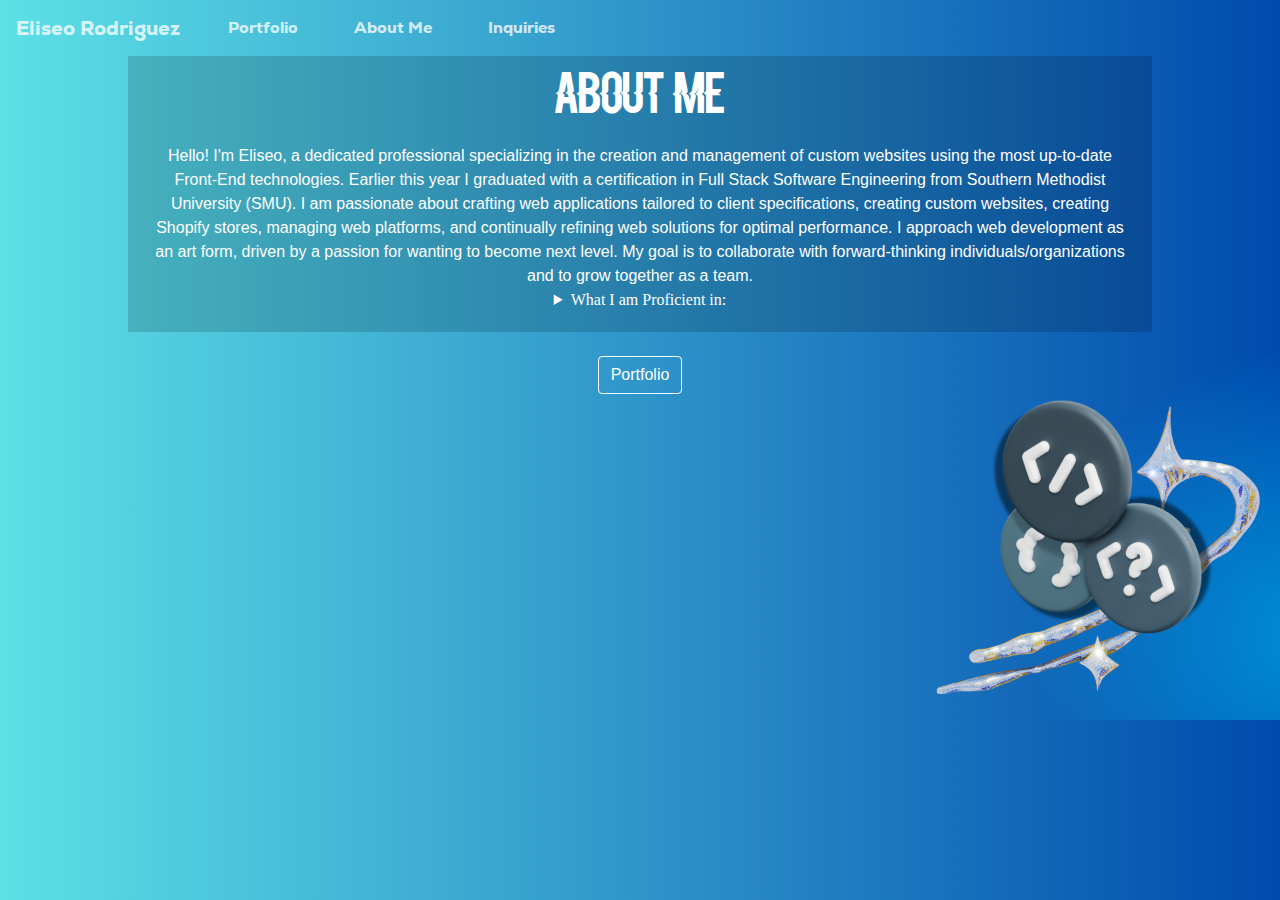
<file: aboutme.html>
<!DOCTYPE html>
<html lang="en">
<head>
  <meta charset="UTF-8">
  <meta name="viewport" content="width=device-width, initial-scale=1.0">
  <title>EliseoDev</title>
  <link href="https://stackpath.bootstrapcdn.com/bootstrap/4.5.2/css/bootstrap.min.css" rel="stylesheet">
  <link href="style.css" rel="stylesheet"> <!-- Link to your CSS file -->
  <style>
    .navbar {
      background-color: transparent; /* make the navbar transparent */
    }
    .navbar-brand,
    .nav-link {
      color: rgba(255, 255, 255, 0.774) !important; /* change text color to black */
    }
    .navbar-brand:hover,
    .nav-link:hover {
      color: #00000070 !important; /* change text color to blue on hover */
    }
    .video-container {
      position: fixed;
      top: 0;
      left: 0;
      width: 100%;
      height: 100%;
      overflow: hidden;
      z-index: -1; /* place the video behind other content */
    }
    .video-container video {
      min-width: 100%;
      min-height: 100%;
      width: 50px;
      height: auto;
      position: absolute;
      top: 50%;
      left: 50%;
      transform: translate(-50%, -50%);
    }
    .centered-text {
        
      position: absolute;
      top: 50%;
      left: 50%;
      transform: translate(-50%, -50%);
      text-align: center;
      color: rgba(255, 255, 255, 0.808);
    }
    .social-icons {
      position: fixed;
      bottom: 20px;
      left: 20px;
    }
    .social-icons a {
      color: rgb(255, 255, 255);
      margin-right: 10px;
      font-size: 24px;
    }
    .button {
      background-color: #0000007c;
      color: rgba(255, 255, 255, 0.842);
      padding: 15px 20px;
      border: none;
      border-radius: 25px;
      cursor: pointer;
      font-size: 18px;
      transition: background-color 0.3s;
      text-transform: uppercase;
      font-weight: bold;
      box-shadow: 0px 4px 10px rgb(20, 7, 0);
    }
    .button:hover {
      background-color: #e4e7ff3d;
    }
    .arrow {
      display: inline-block;
      width: 0;
      height: 0;
      border-top: 5px solid transparent;
      border-bottom: 5px solid transparent;
      border-left: 8px solid rgba(255, 255, 255, 0.651);
      margin-left: 5px;
      
    }
    
    body {
    background-image: url("assets/Business Freelancer (12).png");
    background-size: 100%

    /* Additional background properties can be added here */
    
}
section {
      text-align: center;
    }
    h1 {
      margin-bottom: 20px;
    }
    h2 {
      cursor: pointer;
    }
    div {
      display: none;
    }
    p {
      margin: 0;
    }
    div {
  display: block; /* Change 'none' to 'block' */
}
  /* Styling for the dropdown content */
  .dropdown-content {
      display: none; /* Initially hide the dropdown content */
      overflow: hidden;
      transition: max-height 0.5s ease-in-out; /* Smooth transition effect */
      max-height: 0; /* Initially set max-height to 0 */
    }

    /* Styling for the dropdown toggle */
    .dropdown-toggle {
      cursor: pointer;
    }

    /* Styling for the dropdown toggle when active */
    .dropdown-toggle.active + .dropdown-content {
      display: block; /* Show the dropdown content when the toggle is active */
      max-height: 200px; /* Set a maximum height for the dropdown content */
    }
    
    /* Styling for the section headings */
    h1, h2 {
      color: white; /* Set text color to white */
    }
  
    .dropdown-content {
      display: none; /* Initially hide the dropdown content */
      overflow: hidden;
      transition: max-height 1s ease-in-out; /* Smooth transition effect */
      max-height: 0; /* Initially set max-height to 0 */
      color: white; /* Set text color to white */
    }
    .dropdown-toggle:hover + .dropdown-content {
      display: block; /* Show the dropdown content when hovered over */
      max-height: 200px; /* Set a maximum height for the dropdown content */
    }
      /* Style for dropdowns */
      .dropdown-toggle {
      cursor: pointer;
      color: rgb(255, 255, 255); /* Initial color */
      transition: color 0.3s; /* Smooth transition */
    }

    /* Change color to white on hover */
    .dropdown-toggle:hover {
      color: white;
    }

    /* Hide dropdown content by default */
    .dropdown-content {
      display: none;
      background-color: #000000;
      border: 1px solid #ccc;
      border-top: none;
      padding: 10px;
      margin-top: 5px; /* Add some space between dropdowns */
    }

    /* Show dropdown content when dropdown is active */
    .dropdown-toggle.active + .dropdown-content {
      display: block;
    }
    .btn-outline-light {
  color: #fff;
  border-color: #fff;
}

.btn-outline-light:hover {
  color: #155724; /* Green color */
  background-color: #fff;
  border-color: #155724;
}

  </style>
</head>
<body>


  <nav class="navbar navbar-expand-lg navbar-dark" style="font-family: 'nexa';">
    <a class="navbar-brand" href="index.html" style="color: rgb(255, 255, 255); margin-right: 40px;">Eliseo Rodriguez</a>
    <button class="navbar-toggler" type="button" data-toggle="collapse" data-target="#navbarSupportedContent" aria-controls="navbarSupportedContent" aria-expanded="false" aria-label="Toggle navigation">
        <span class="navbar-toggler-icon"></span>
    </button>

    <div class="collapse navbar-collapse" id="navbarSupportedContent">
        <ul class="navbar-nav mr-auto">
            <li class="nav-item" style="margin-right: 40px;">
                <a class="nav-link" href="portfolio.html" style="color: rgb(255, 255, 255);">Portfolio</a>
            </li>
            <li class="nav-item" style="margin-right: 40px;">
                <a class="nav-link" href="aboutme.html" style="color: rgb(255, 255, 255); ">About Me</a>
            </li>
            <li class="nav-item" style="margin-right: 40px;">
                <a class="nav-link" href="inquiry.html" style="color: rgb(255, 255, 255);">Inquiries</a>
            </li>
        </ul>
        <ul class="navbar-nav ml-auto">
            <!-- LinkedIn Icon -->
          
            </li>
        </ul>
    </div>
</nav>


  <section>
    <div style="width: 80%; margin: 0 auto; background-color: rgba(0, 0, 0, 0.151); padding: 20px;">
      <section style="color: white;">
        <h1 style="font-family:'Fulls'; transition: transform 0.3s;">About Me</h1>
        <p>Hello! I'm Eliseo, a dedicated professional specializing in the creation and management of custom websites using the most up-to-date Front-End technologies. Earlier this year I graduated with a certification in Full Stack Software Engineering from Southern Methodist University (SMU). I am passionate about crafting web applications tailored to client specifications, creating custom websites, creating Shopify stores, managing web platforms, and continually refining web solutions for optimal performance. I approach web development as an art form, driven by a passion for wanting to become next level. My goal is to collaborate with forward-thinking individuals/organizations and to grow together as a team.</p>
        <details style="font-family: 'Full'; transition: max-height 1.5s ease;">
            <summary>What I am Proficient in:</summary>
            <ul>
                <li>HTML/CSS</li>
                <li>JavaScript</li>
                <li>React</li>
                <li>Node.js</li>
                <li>Express</li>
                <li>MongoDB</li>
                <li>MySQL</li>
                <li>Custom Coded Shopify</li>
                <li>Bootstrap</li>
                <li>Tailwind</li>
            </ul>
        </details>
    </section>
      </div>
        <!-- Resume and Portfolio buttons -->
        <div class="text-center mt-4">
    
          <a href="portfolio.html" class="btn btn-outline-light" target="_blank">Portfolio</a>
        </div>
   

    

<script src="https://code.jquery.com/jquery-3.5.1.slim.min.js"></script>
<script src="https://cdn.jsdelivr.net/npm/@popperjs/core@2.5.4/dist/umd/popper.min.js"></script>
<script src="https://stackpath.bootstrapcdn.com/bootstrap/4.5.2/js/bootstrap.min.js"></script>
</body>
</html>
</file>
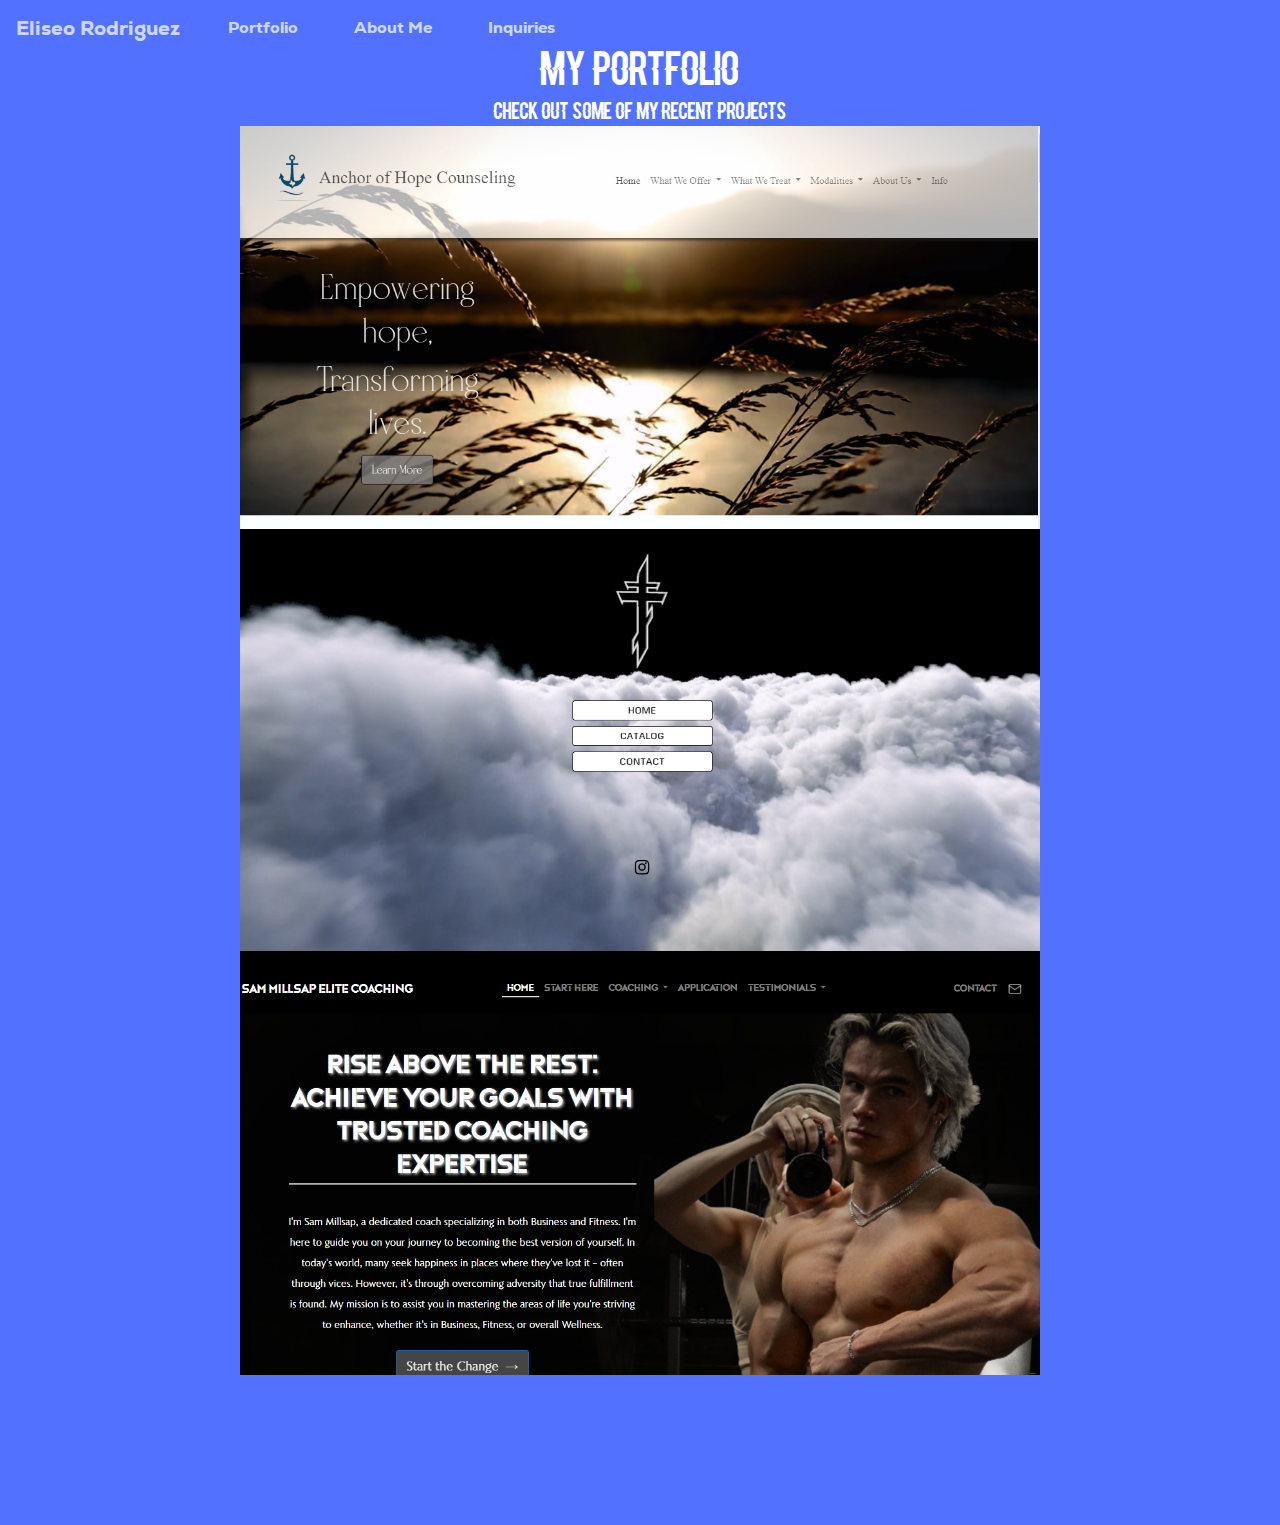
<file: portfolio.html>
<!DOCTYPE html>
<html lang="en">
<head>
  <meta charset="UTF-8">
  <meta name="viewport" content="width=device-width, initial-scale=1.0">
  <title>EliseoDev</title>
  <link href="https://stackpath.bootstrapcdn.com/bootstrap/4.5.2/css/bootstrap.min.css" rel="stylesheet">
  <link href="style.css" rel="stylesheet"> <!-- Link to your CSS file -->
  <style>
    .navbar {
      background-color: transparent; /* make the navbar transparent */
    }
    .navbar-brand,
    .nav-link {
      color: rgba(255, 255, 255, 0.726) !important; /* change text color to black */
    }
    .navbar-brand:hover,
    .nav-link:hover {
      color: #00000070 !important; /* change text color to blue on hover */
    }
    .video-container {
      position: fixed;
      top: 0;
      left: 0;
      width: 100%;
      height: 100%;
      overflow: hidden;
      z-index: -1; /* place the video behind other content */
    }
    .video-container video {
      min-width: 100%;
      min-height: 100%;
      width: 50px;
      height: auto;
      position: absolute;
      top: 50%;
      left: 50%;
      transform: translate(-50%, -50%);
    }
    .centered-text {
        
      position: absolute;
      top: 50%;
      left: 50%;
      transform: translate(-50%, -50%);
      text-align: center;
      color: rgba(255, 255, 255, 0.808);
    }
    .social-icons {
      position: fixed;
      bottom: 20px;
      left: 20px;
    }
    .social-icons a {
      color: rgb(255, 255, 255);
      margin-right: 10px;
      font-size: 24px;
    }
    .button {
      background-color: #0000007c;
      color: rgba(255, 255, 255, 0.842);
      padding: 15px 20px;
      border: none;
      border-radius: 25px;
      cursor: pointer;
      font-size: 18px;
      transition: background-color 0.3s;
      text-transform: uppercase;
      font-weight: bold;
      box-shadow: 0px 4px 10px rgb(20, 7, 0);
    }
    .button:hover {
      background-color: #e4e7ff3d;
    }
    .arrow {
      display: inline-block;
      width: 0;
      height: 0;
      border-top: 5px solid transparent;
      border-bottom: 5px solid transparent;
      border-left: 8px solid rgba(255, 255, 255, 0.651);
      margin-left: 5px;
      
    }
    
    body {
    background-image: url("assets/Business Freelancer (17).png");
    background-size: 100%

    /* Additional background properties can be added here */
    
}
section {
      text-align: center;
    }
    h1 {
      margin-bottom: 20px;
    }
    h2 {
      cursor: pointer;
    }
    div {
      display: none;
    }
    p {
      margin: 0;
    }
    div {
  display: block; /* Change 'none' to 'block' */
}
  /* Styling for the dropdown content */
  .dropdown-content {
      display: none; /* Initially hide the dropdown content */
      overflow: hidden;
      transition: max-height 0.5s ease-in-out; /* Smooth transition effect */
      max-height: 0; /* Initially set max-height to 0 */
    }

    /* Styling for the dropdown toggle */
    .dropdown-toggle {
      cursor: pointer;
    }

    /* Styling for the dropdown toggle when active */
    .dropdown-toggle.active + .dropdown-content {
      display: block; /* Show the dropdown content when the toggle is active */
      max-height: 200px; /* Set a maximum height for the dropdown content */
    }
    
    /* Styling for the section headings */
    h1, h2 {
      color: white; /* Set text color to white */
    }
  
    .dropdown-content {
      display: none; /* Initially hide the dropdown content */
      overflow: hidden;
      transition: max-height 1s ease-in-out; /* Smooth transition effect */
      max-height: 0; /* Initially set max-height to 0 */
      color: white; /* Set text color to white */
    }
    .dropdown-toggle:hover + .dropdown-content {
      display: block; /* Show the dropdown content when hovered over */
      max-height: 200px; /* Set a maximum height for the dropdown content */
    }
      /* Style for dropdowns */
      .dropdown-toggle {
      cursor: pointer;
      color: rgb(255, 255, 255); /* Initial color */
      transition: color 0.3s; /* Smooth transition */
    }

    /* Change color to white on hover */
    .dropdown-toggle:hover {
      color: white;
    }

    /* Hide dropdown content by default */
    .dropdown-content {
      display: none;
      background-color: #000000;
      border: 1px solid #ccc;
      border-top: none;
      padding: 10px;
      margin-top: 5px; /* Add some space between dropdowns */
    }

    /* Show dropdown content when dropdown is active */
    .dropdown-toggle.active + .dropdown-content {
      display: block;
    }
    .btn-outline-light {
  color: #fff;
  border-color: #fff;
}

.btn-outline-light:hover {
  color: #155724; /* Green color */
  background-color: #fff;
  border-color: #155724;
}

  </style>
</head>
<body>

  <nav class="navbar navbar-expand-lg navbar-dark" style="font-family: 'nexa';">
        <a class="navbar-brand" href="index.html" style="color: rgb(255, 255, 255); margin-right: 40px;">Eliseo Rodriguez</a>
        <button class="navbar-toggler" type="button" data-toggle="collapse" data-target="#navbarSupportedContent" aria-controls="navbarSupportedContent" aria-expanded="false" aria-label="Toggle navigation">
            <span class="navbar-toggler-icon"></span>
        </button>
    
        <div class="collapse navbar-collapse" id="navbarSupportedContent">
            <ul class="navbar-nav mr-auto">
                <li class="nav-item" style="margin-right: 40px;">
                    <a class="nav-link" href="portfolio.html" style="color: rgb(255, 255, 255);">Portfolio</a>
                </li>
                <li class="nav-item" style="margin-right: 40px;">
                    <a class="nav-link" href="aboutme.html" style="color: rgb(255, 255, 255); ">About Me</a>
                </li>
                <li class="nav-item" style="margin-right: 40px;">
                    <a class="nav-link" href="inquiry.html" style="color: rgb(255, 255, 255);">Inquiries</a>
                </li>
            </ul>
            <ul class="navbar-nav ml-auto">
                <!-- LinkedIn Icon -->
              
                </li>
            </ul>
        </div>
    </nav>
  <section class="portfolio-header" style="font-family: Fulls;">
    <h2 style="font-family: Fulls;">My Portfolio</h2>
    <p style="color: white;">Check out some of my recent projects</p>
</section>
<section class="portfolio-container" style="max-width: 800px; margin: auto; position: relative; ">
    <a href="https://anchorofhopecounselingllc.com/" target="_blank" rel="noopener noreferrer" style="text-decoration: none; color: inherit; position: relative; display: block;">
        <img src="assets/newlew.PNG" alt="My Website" style="max-width: 100%; height: auto; transition: transform 0.3s;">
        <div class="overlay"></div>
        <div class="text-overlay" style="font-family: Fulls;" >Anchor Of Hope Therapy</div>
        <div class="description-overlay">At Anchor of Hope Counseling I am currently in the works for creating their website. This is a new therapy company based in Dallas.
            While it's still a work in progress,
          I hope to finish this by july! </div>
    </a>
</section>

<section class="portfolio-container" style="max-width: 800px; margin: auto; position: relative; ">
    <a href="https://RZRKT.com" target="_blank" rel="noopener noreferrer" style="text-decoration: none; color: inherit; position: relative; display: block;">
        <img src="assets/Capture.PNG" alt="My Website" style="max-width: 100%; height: auto; transition: transform 0.3s;">
        <div class="overlay"></div>
        <div class="text-overlay" style=" font-family: Fulls;" >R3v3lnt Gym Wear</div>
        <div class="description-overlay">At R3v3lnt.com, I'm responsible for keeping the website fresh and engaging.
             As the front-end engineer and web designer, I prioritize both functionality and aesthetics . 
            Whether I'm updating inventory, managing emails, or adding new features/designs, my goal is to ensure a seamless and enjoyable user experience! </div>
    </a>
</section>


<section class="portfolio-container" style="max-width: 800px; margin: auto; position: relative; padding-bottom: 150px;">
    <a href="" target="_blank" rel="noopener noreferrer" style="text-decoration: none; color: inherit; position: relative; display: block;">
        <img src="assets/sampic.PNG" alt="My Website" style="max-width: 100%; height: auto; transition: transform 0.3s;">
        <div class="overlay"></div>
        <div class="text-overlay" style="font-family: Fulls;" ;>Sam Millsap COMING SOON..</div>
        <div class="description-overlay">
      
            Sam Millsap, a personal coach and influencer, has enlisted me to develop and manage his website, handling all incoming forms and providing ongoing updates and design support. While the website isn't live yet, my role involves ensuring its functionality and aesthetic appeal align with Sam's vision and goals. </div>
    </a>
</section>



<style>.portfolio-container img:hover {
    transform: scale(1.01);
    
}
.portfolio-container {
    position: relative;
}

.overlay {
    position: absolute;
    top: 0;
    left: 0;
    width: 100%;
    height: 100%;
    background-color: rgba(255, 255, 255, 0); /* Initially transparent */
    transition: background-color 0.5s; /* Smooth transition effect */
    pointer-events: none; /* Allow clicks to pass through */
}

.portfolio-container:hover .overlay {
    background-color: rgba(179, 177, 255, 0.822); /* White overlay */
}

.text-overlay {
    position: absolute;
    top: 50%;
    left: 50%;
    transform: translate(-50%, -50%);
    color: rgb(0, 0, 0);
    font-size: 40px;
    font-weight: bold;
    text-align: center;
    opacity: 0; /* Initially hidden */
    transition: opacity 0.5s; /* Smooth transition effect */
}

.portfolio-container:hover .text-overlay {
    opacity: 1; /* Show text on hover */
}
.description-overlay {
    position: absolute;
    bottom: 10px;
    left: 50%;
    transform: translateX(-50%);
    color: rgb(0, 0, 0);
    font-size: 16px;
    text-align: center;
    opacity: 0; /* Initially hidden */
    transition: opacity 0.5s; /* Smooth transition effect */
}

.portfolio-container:hover .description-overlay {
    opacity: 1; /* Show description on hover */
}
</style>



     

    

<script src="https://code.jquery.com/jquery-3.5.1.slim.min.js"></script>
<script src="https://cdn.jsdelivr.net/npm/@popperjs/core@2.5.4/dist/umd/popper.min.js"></script>
<script src="https://stackpath.bootstrapcdn.com/bootstrap/4.5.2/js/bootstrap.min.js"></script>
</body>
</html>
</file>
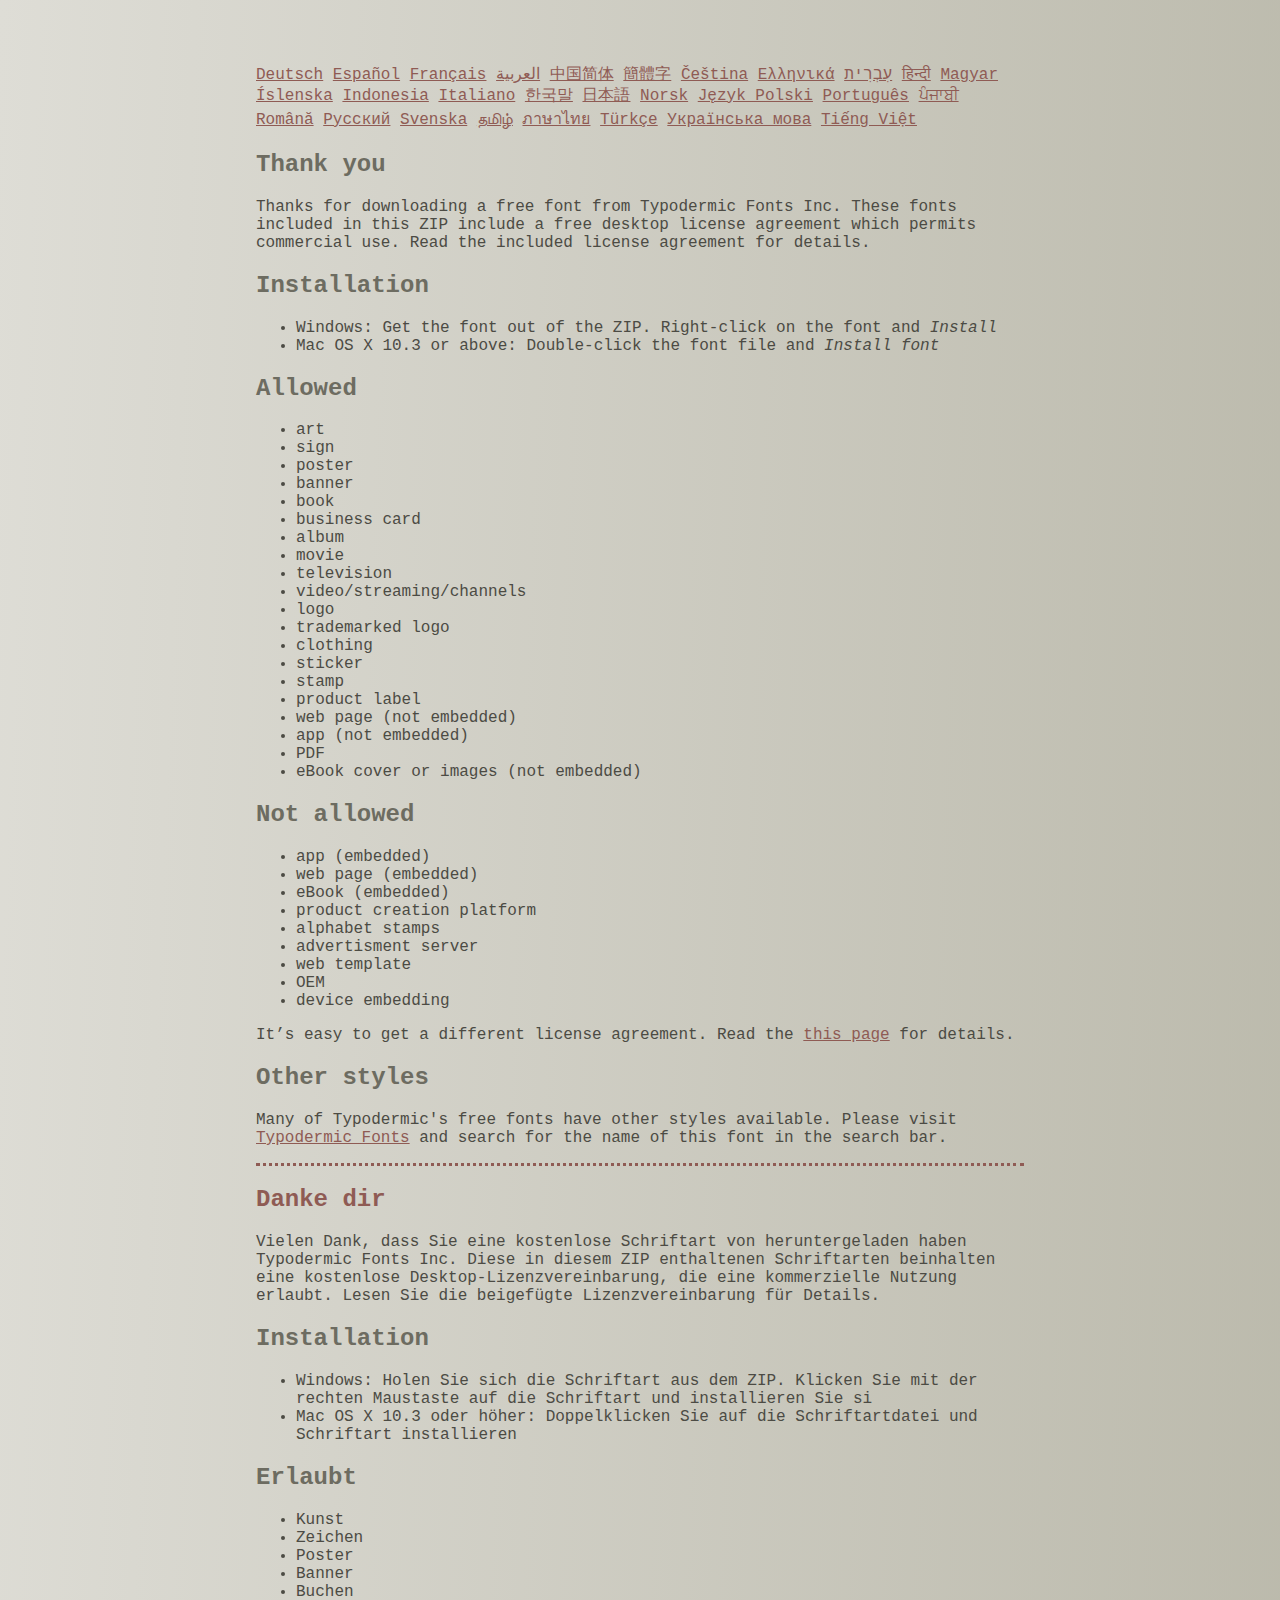
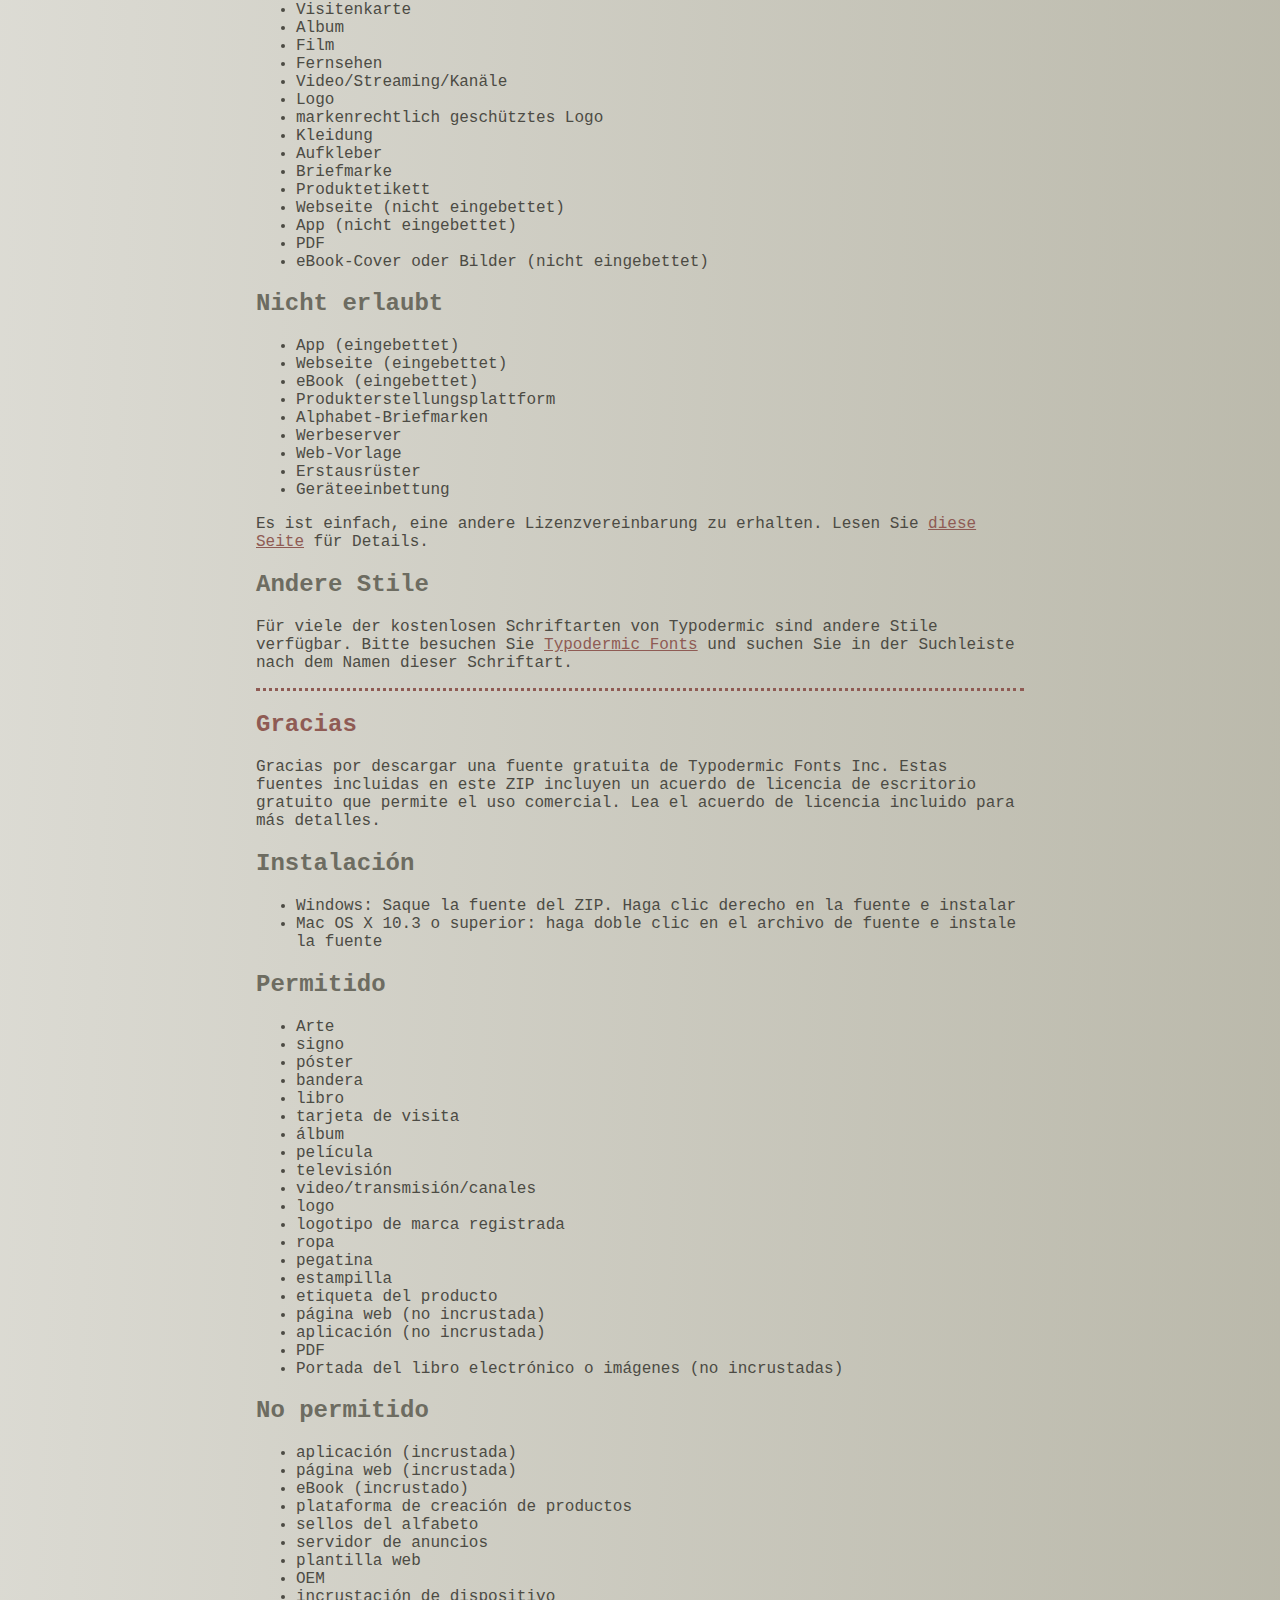
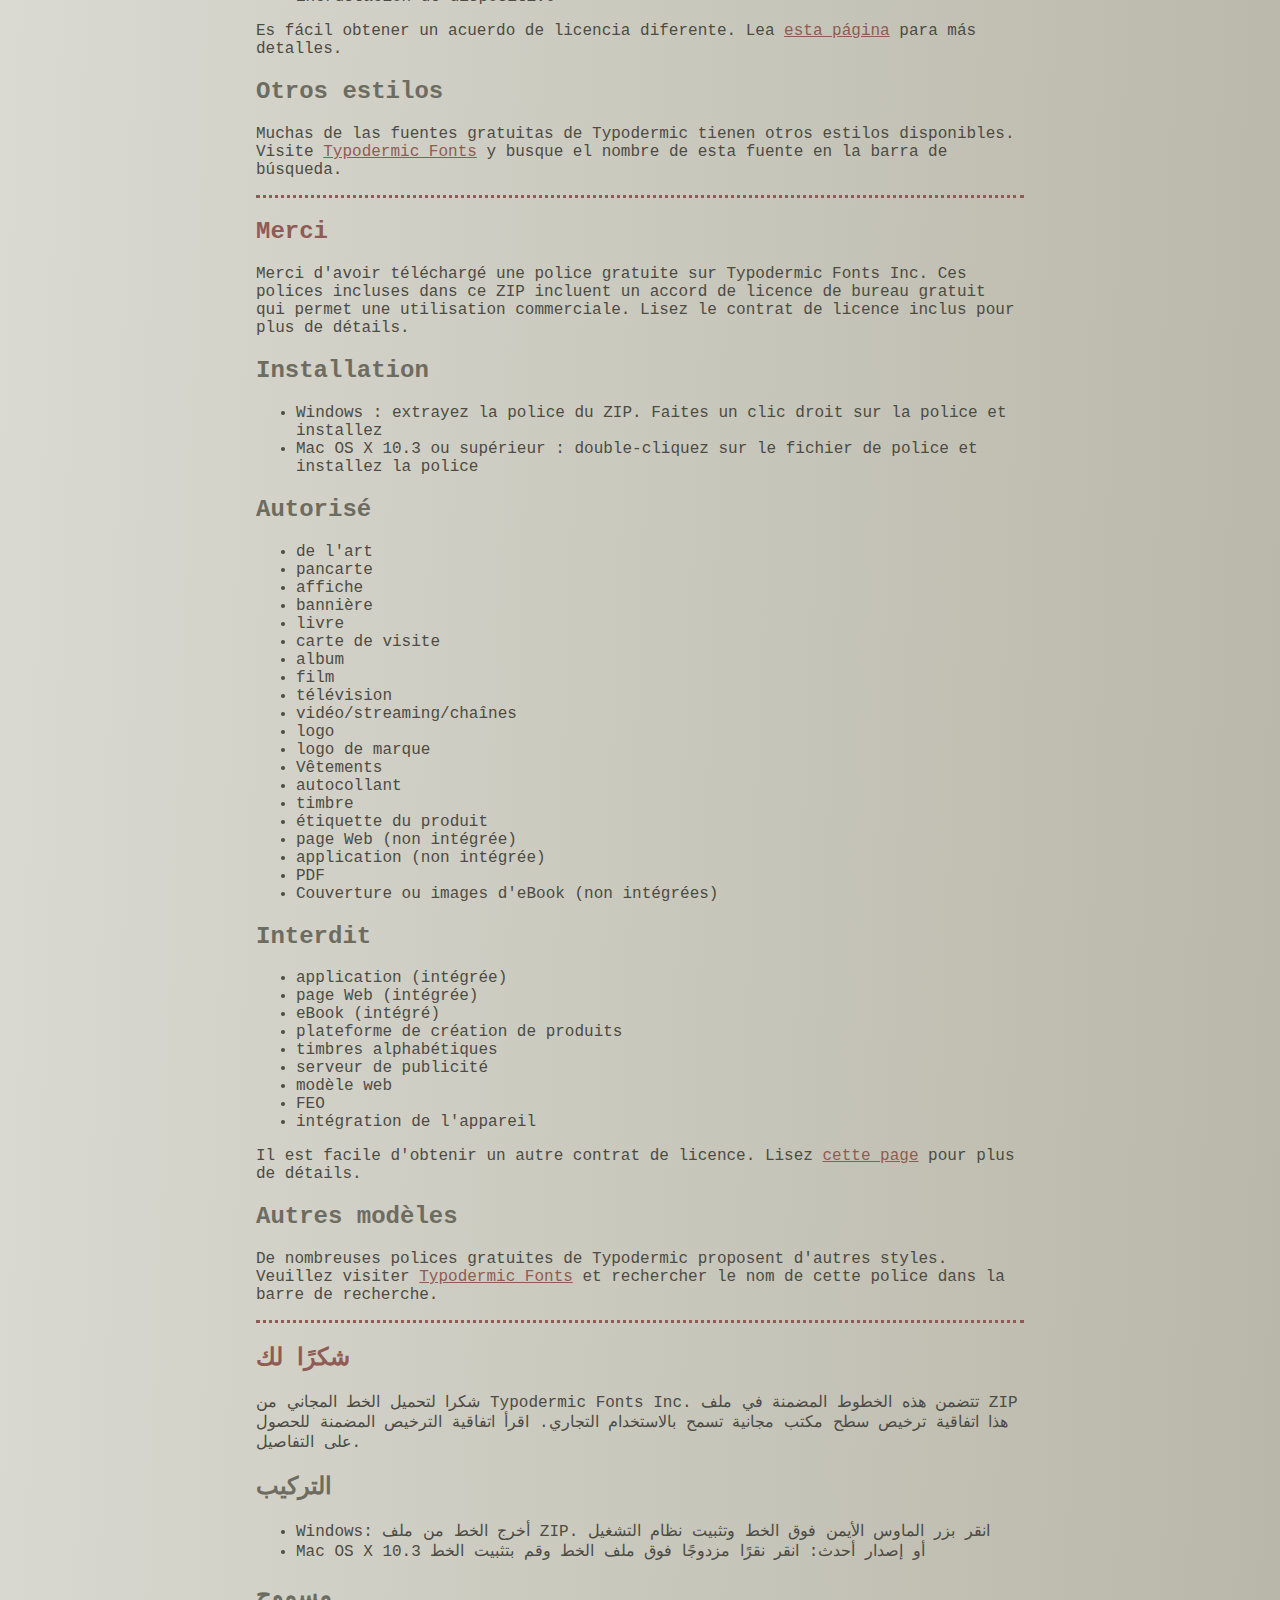
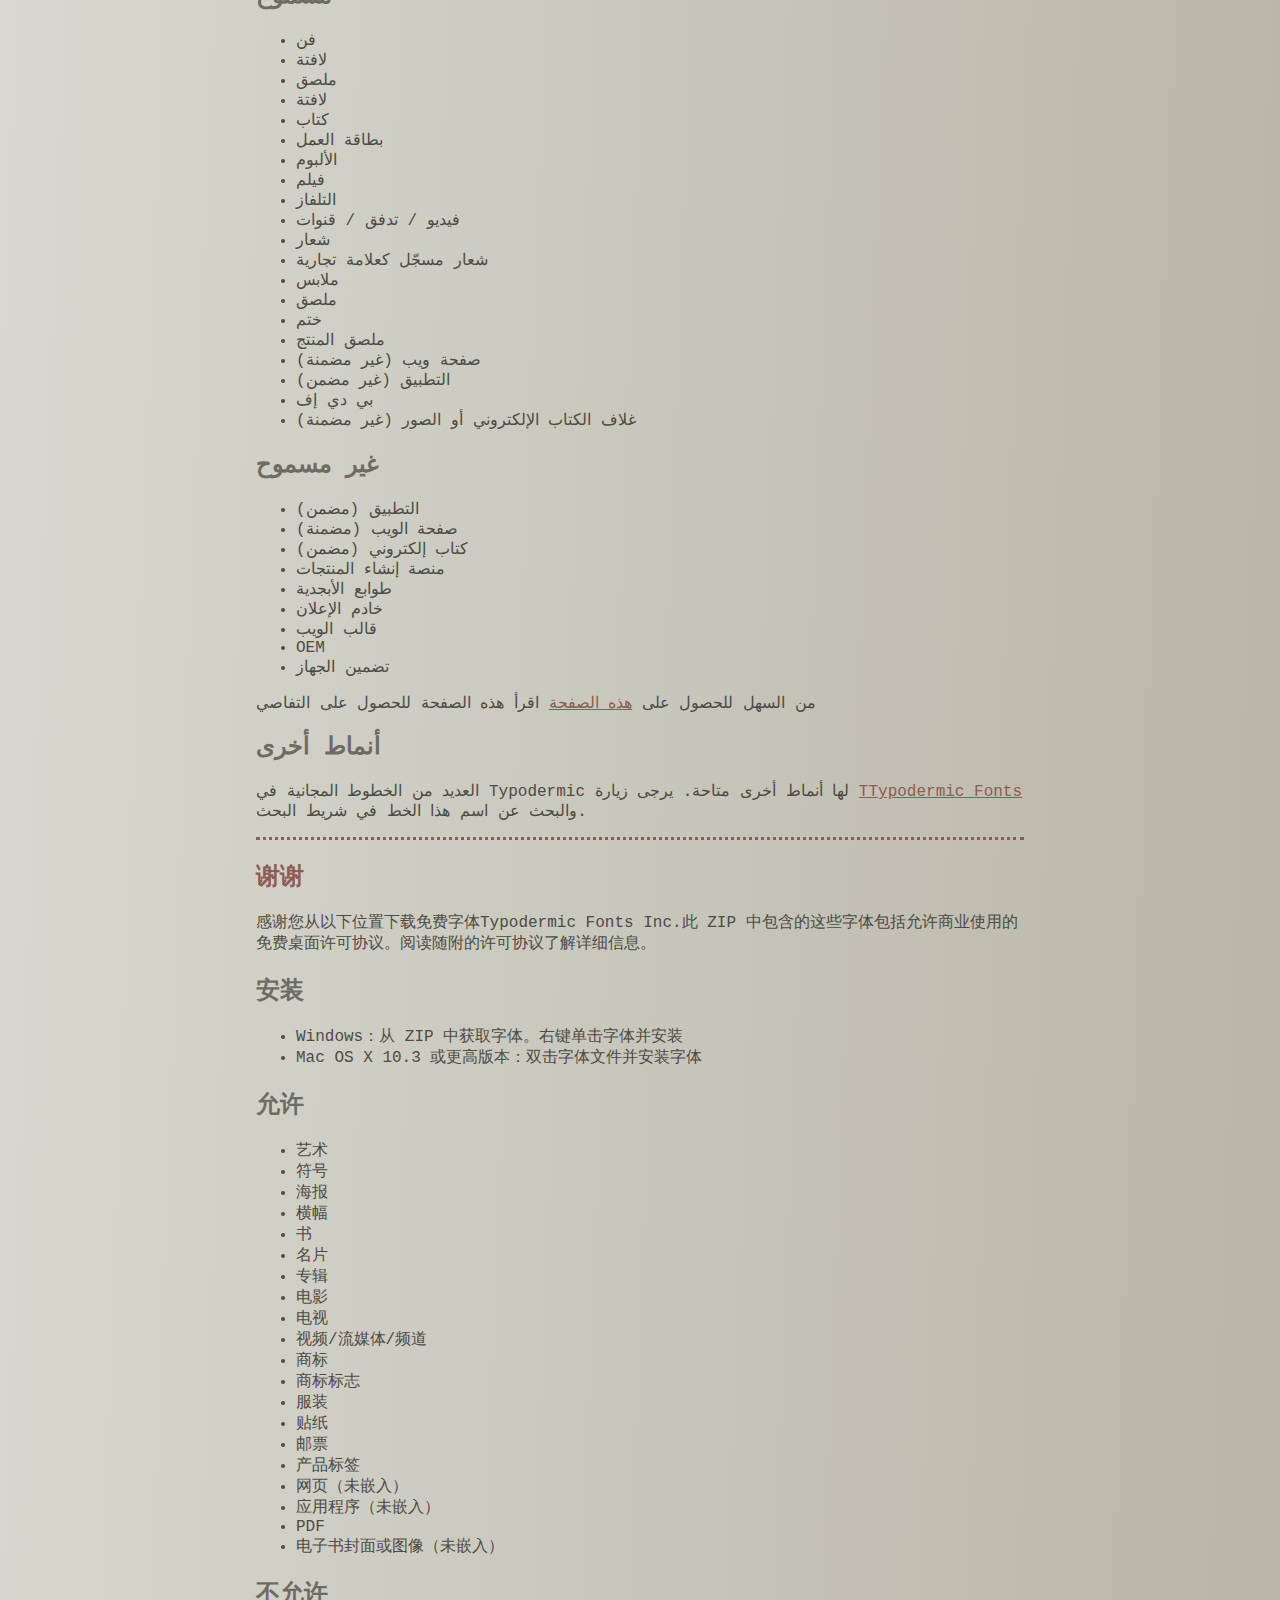
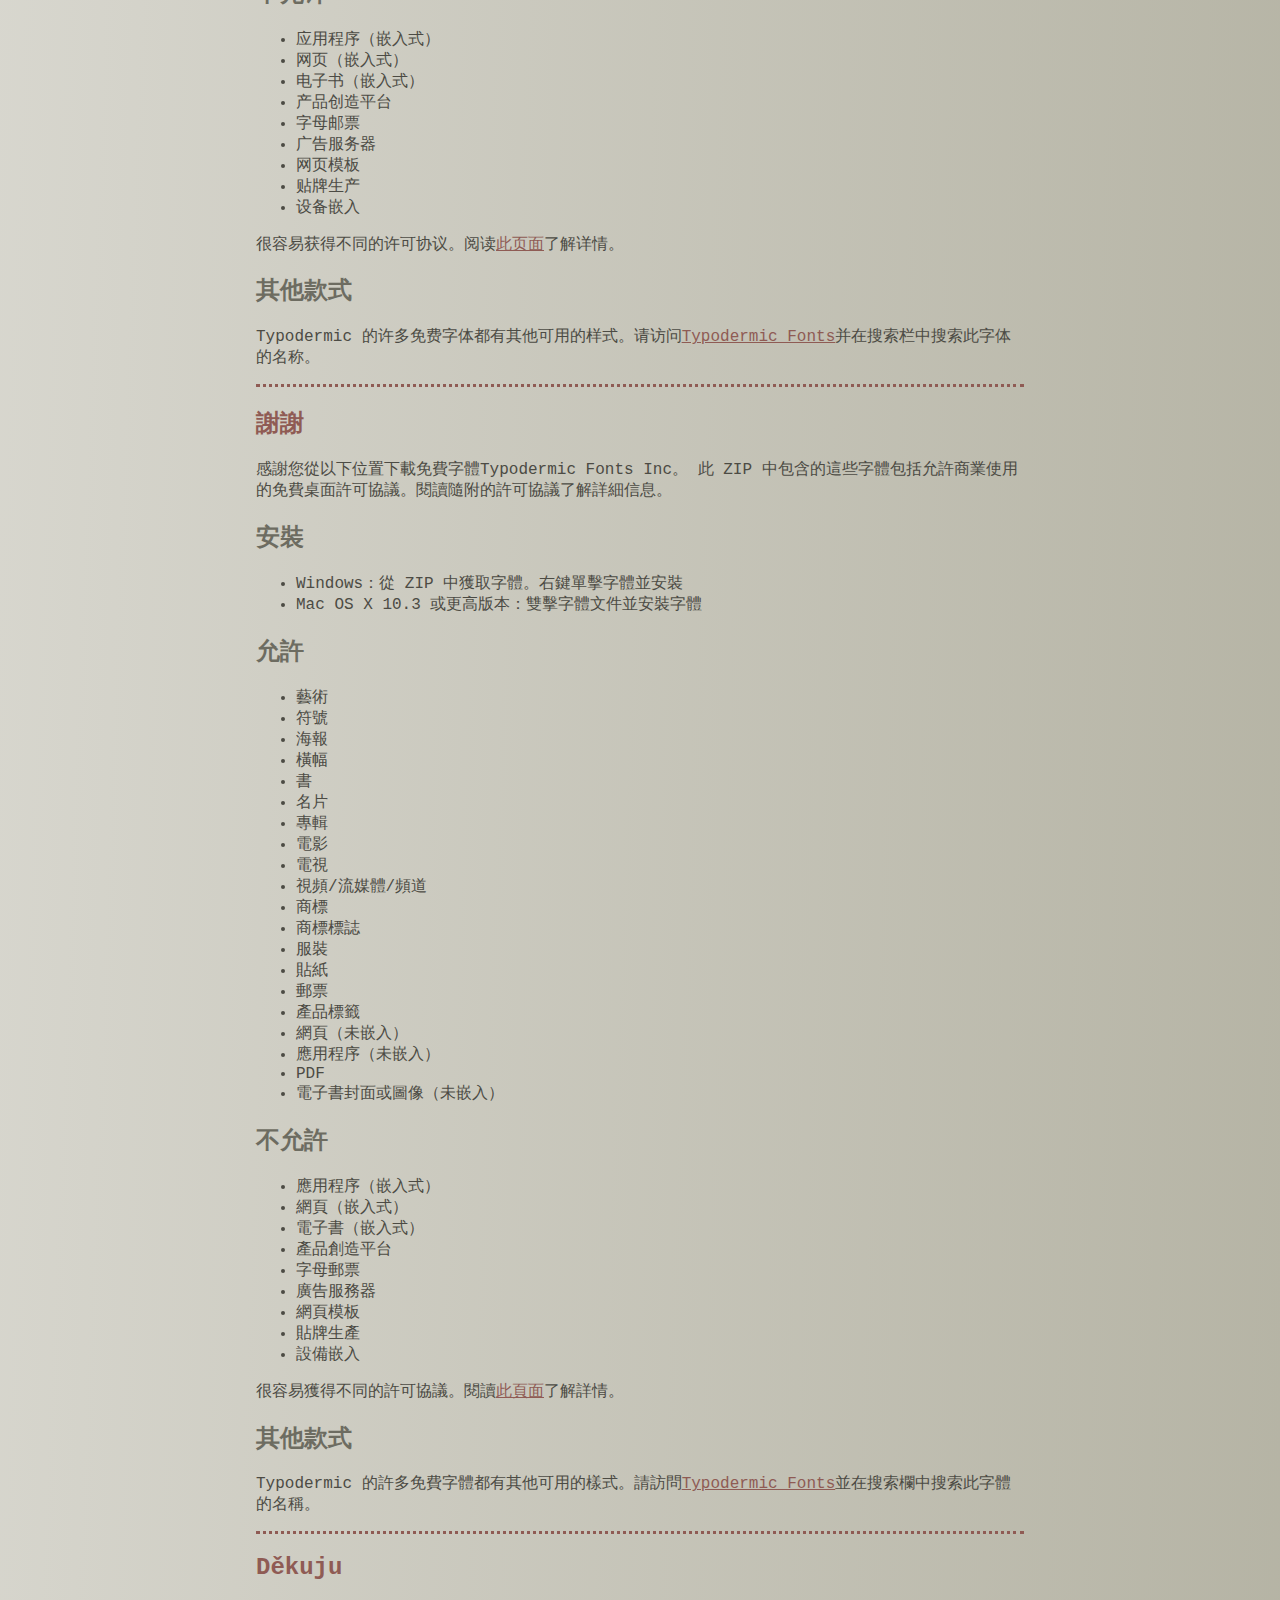
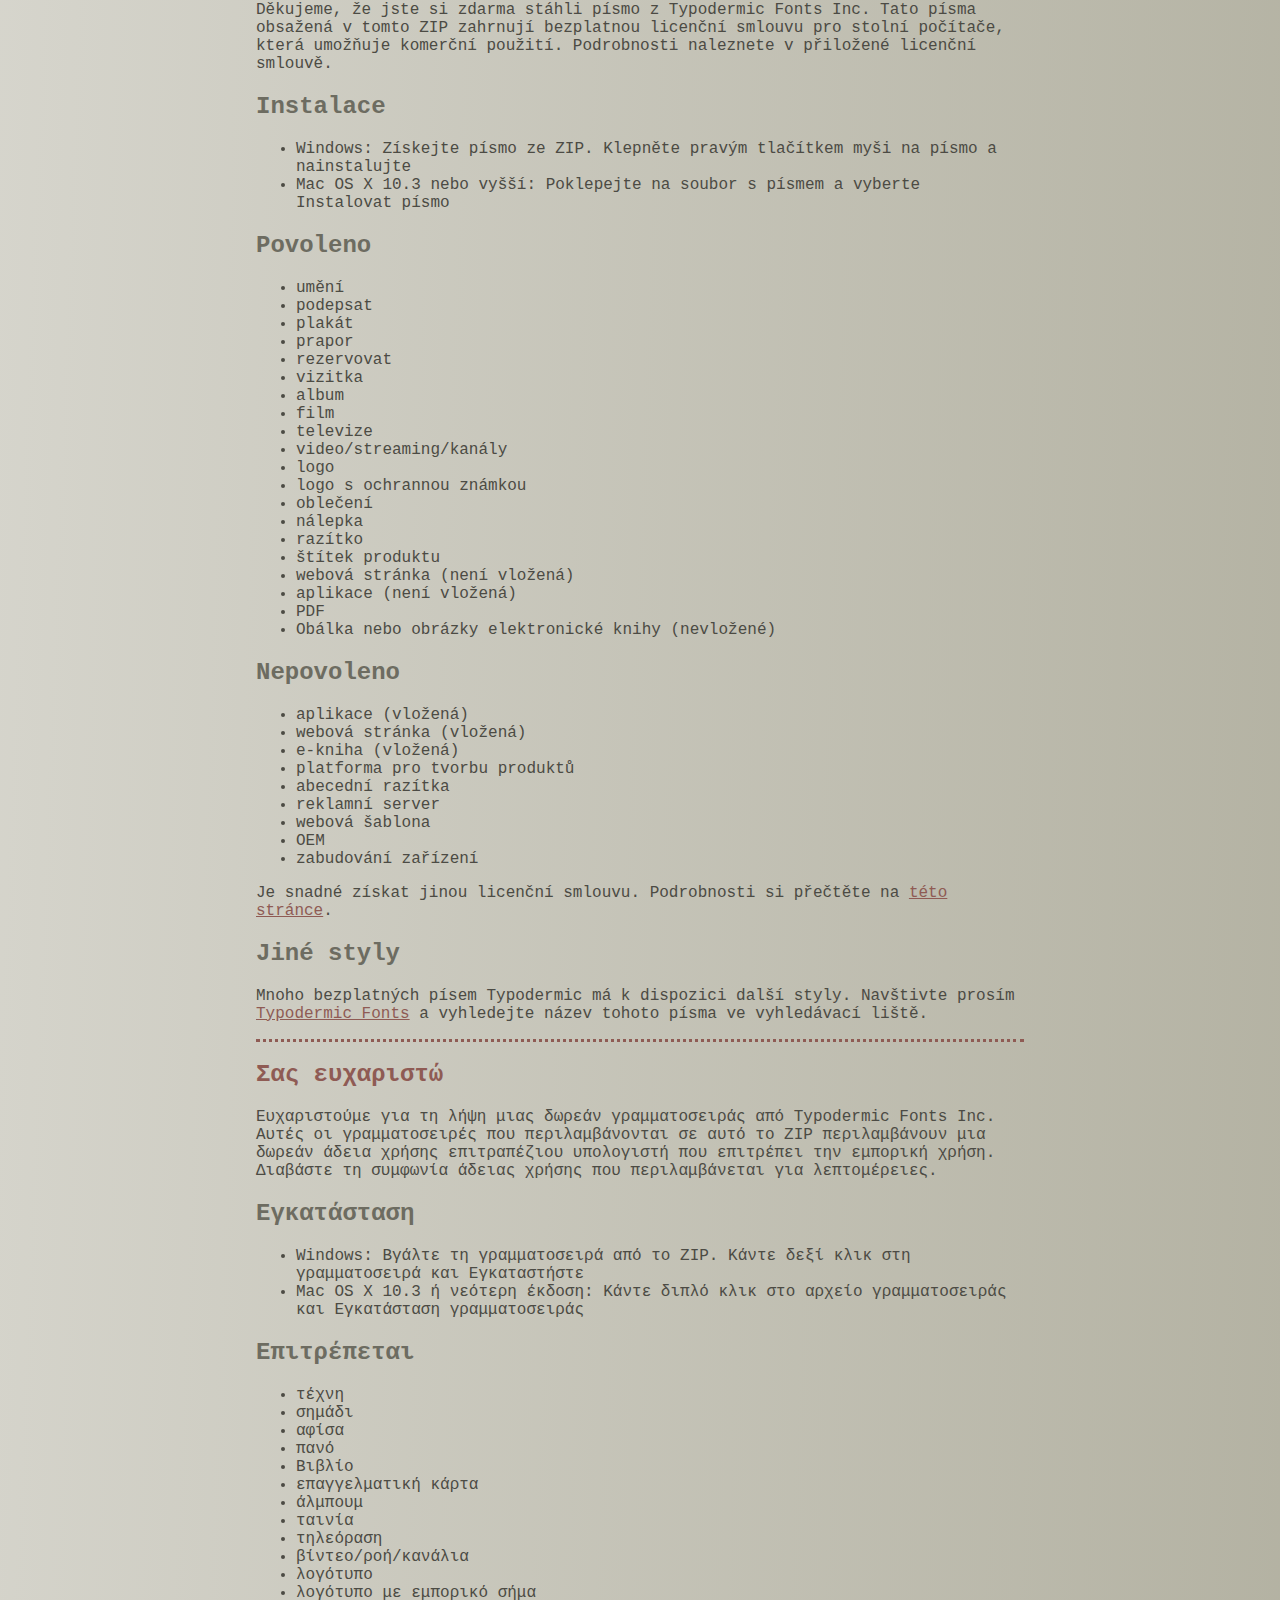
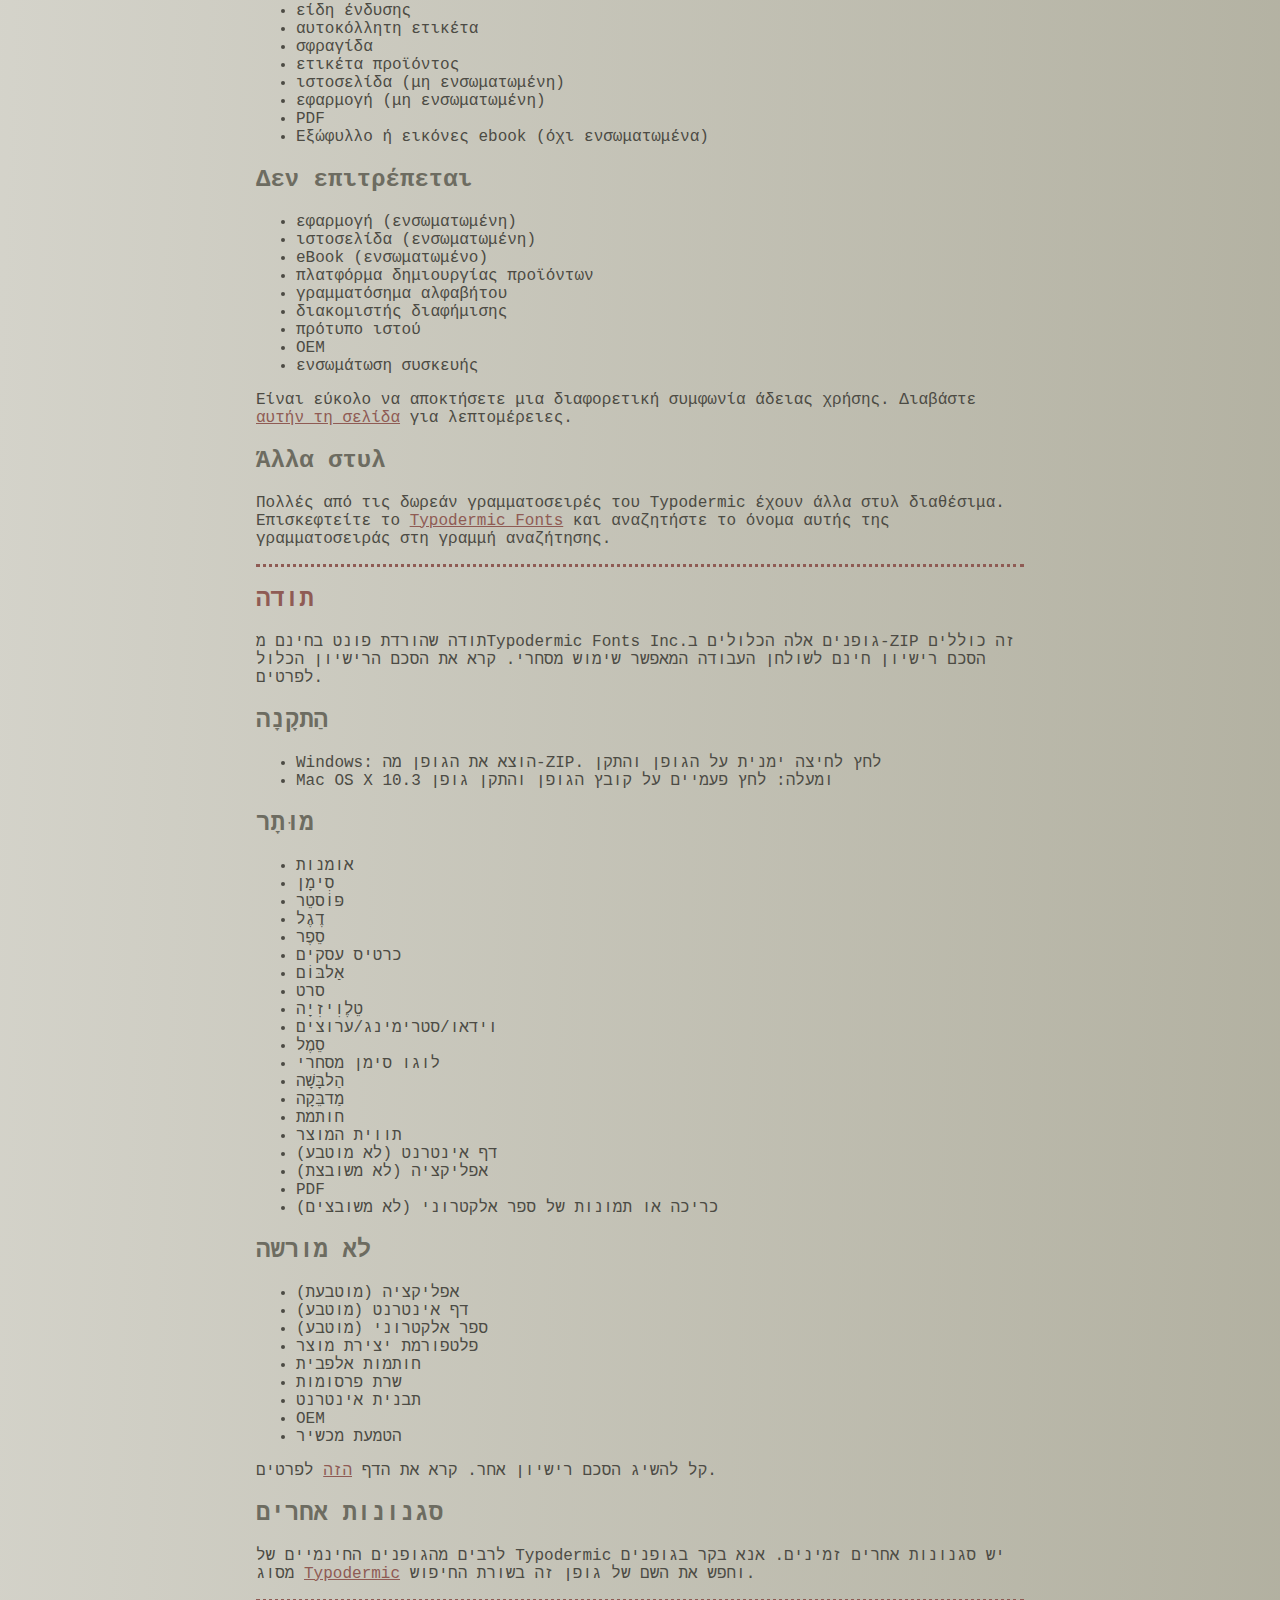
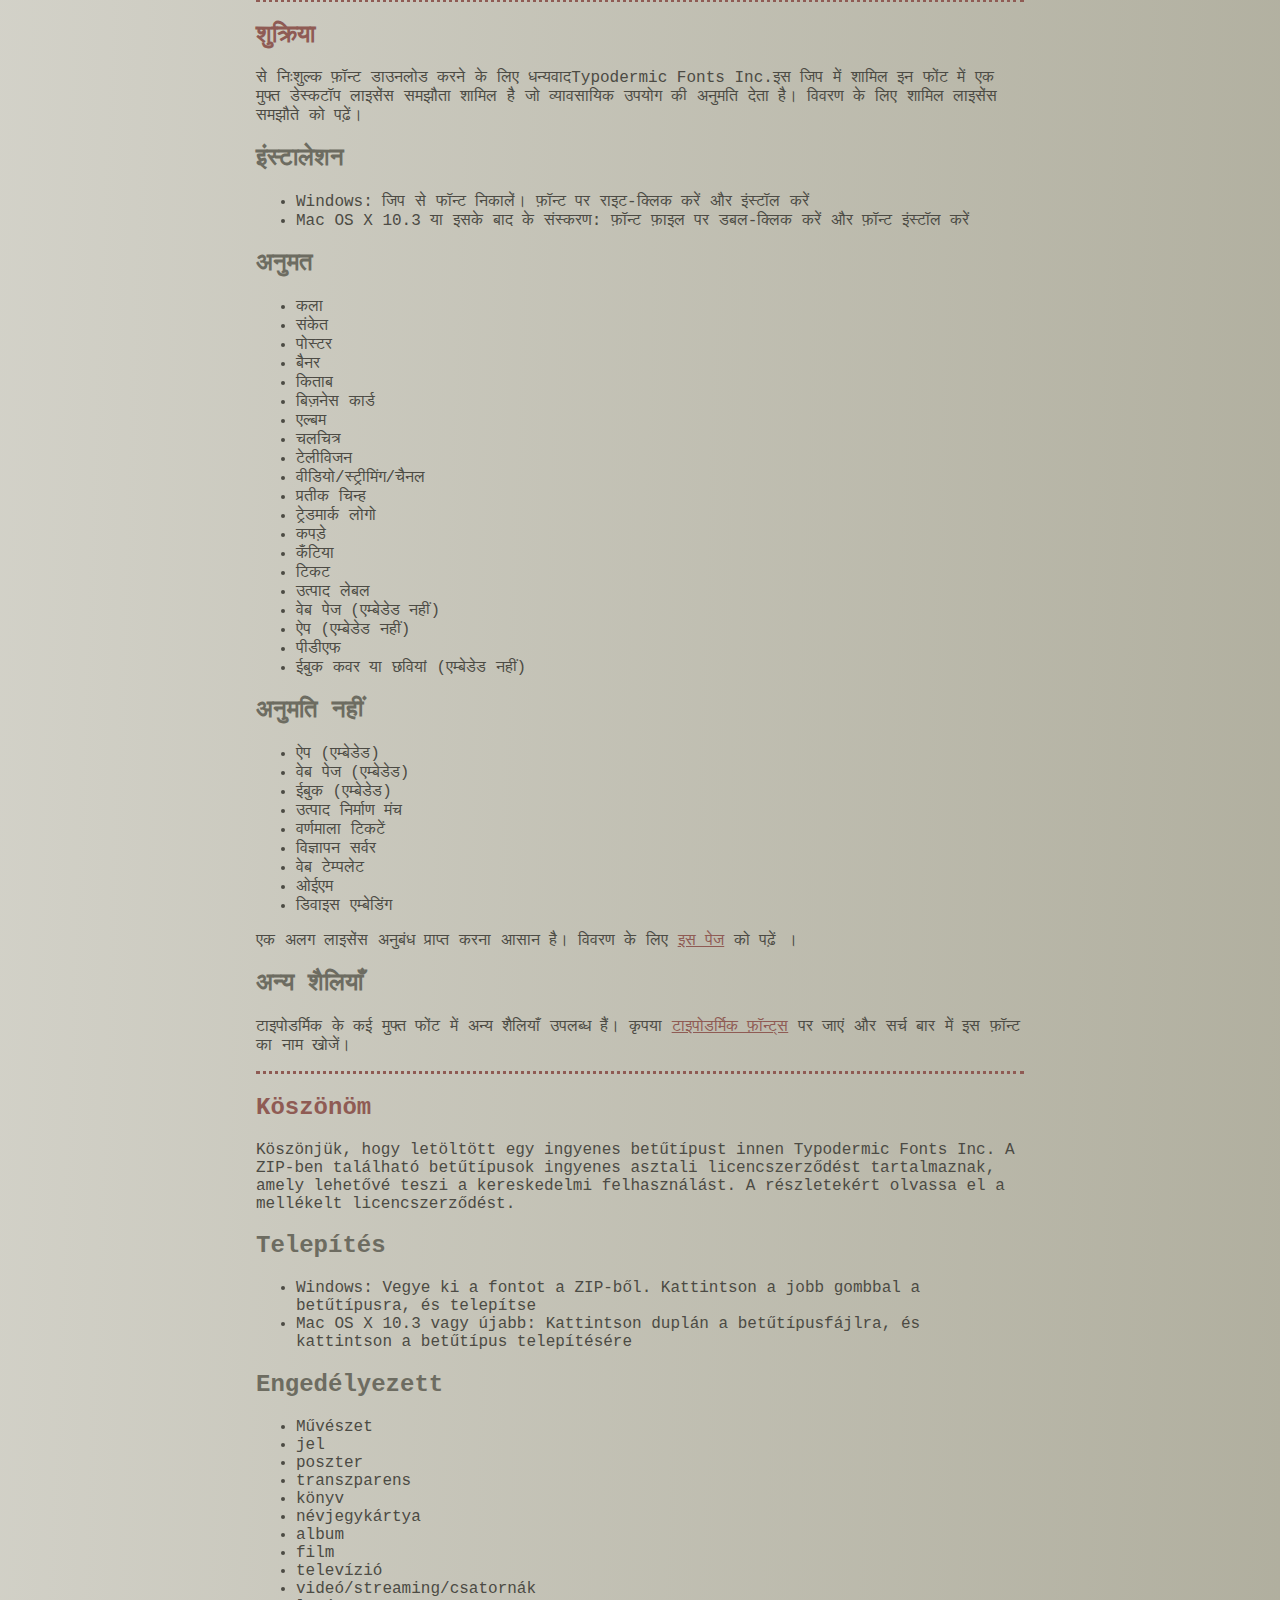
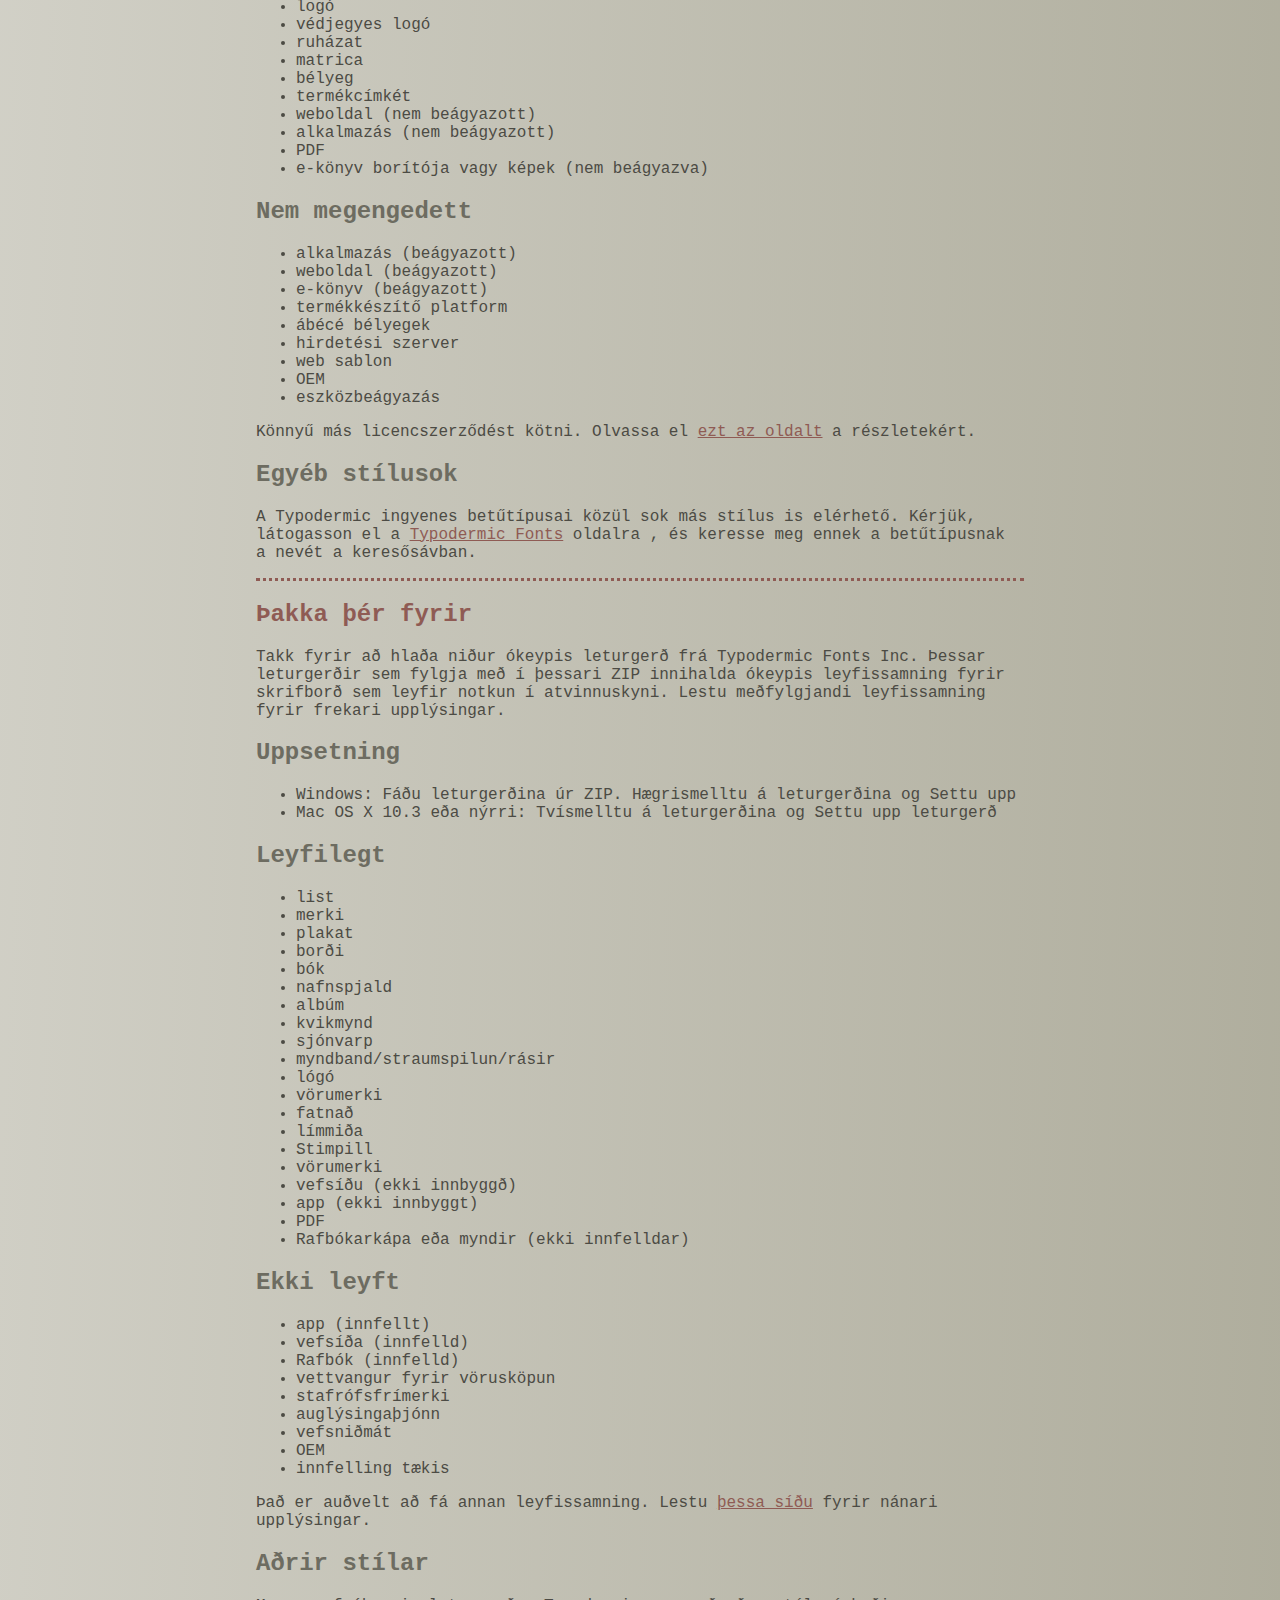
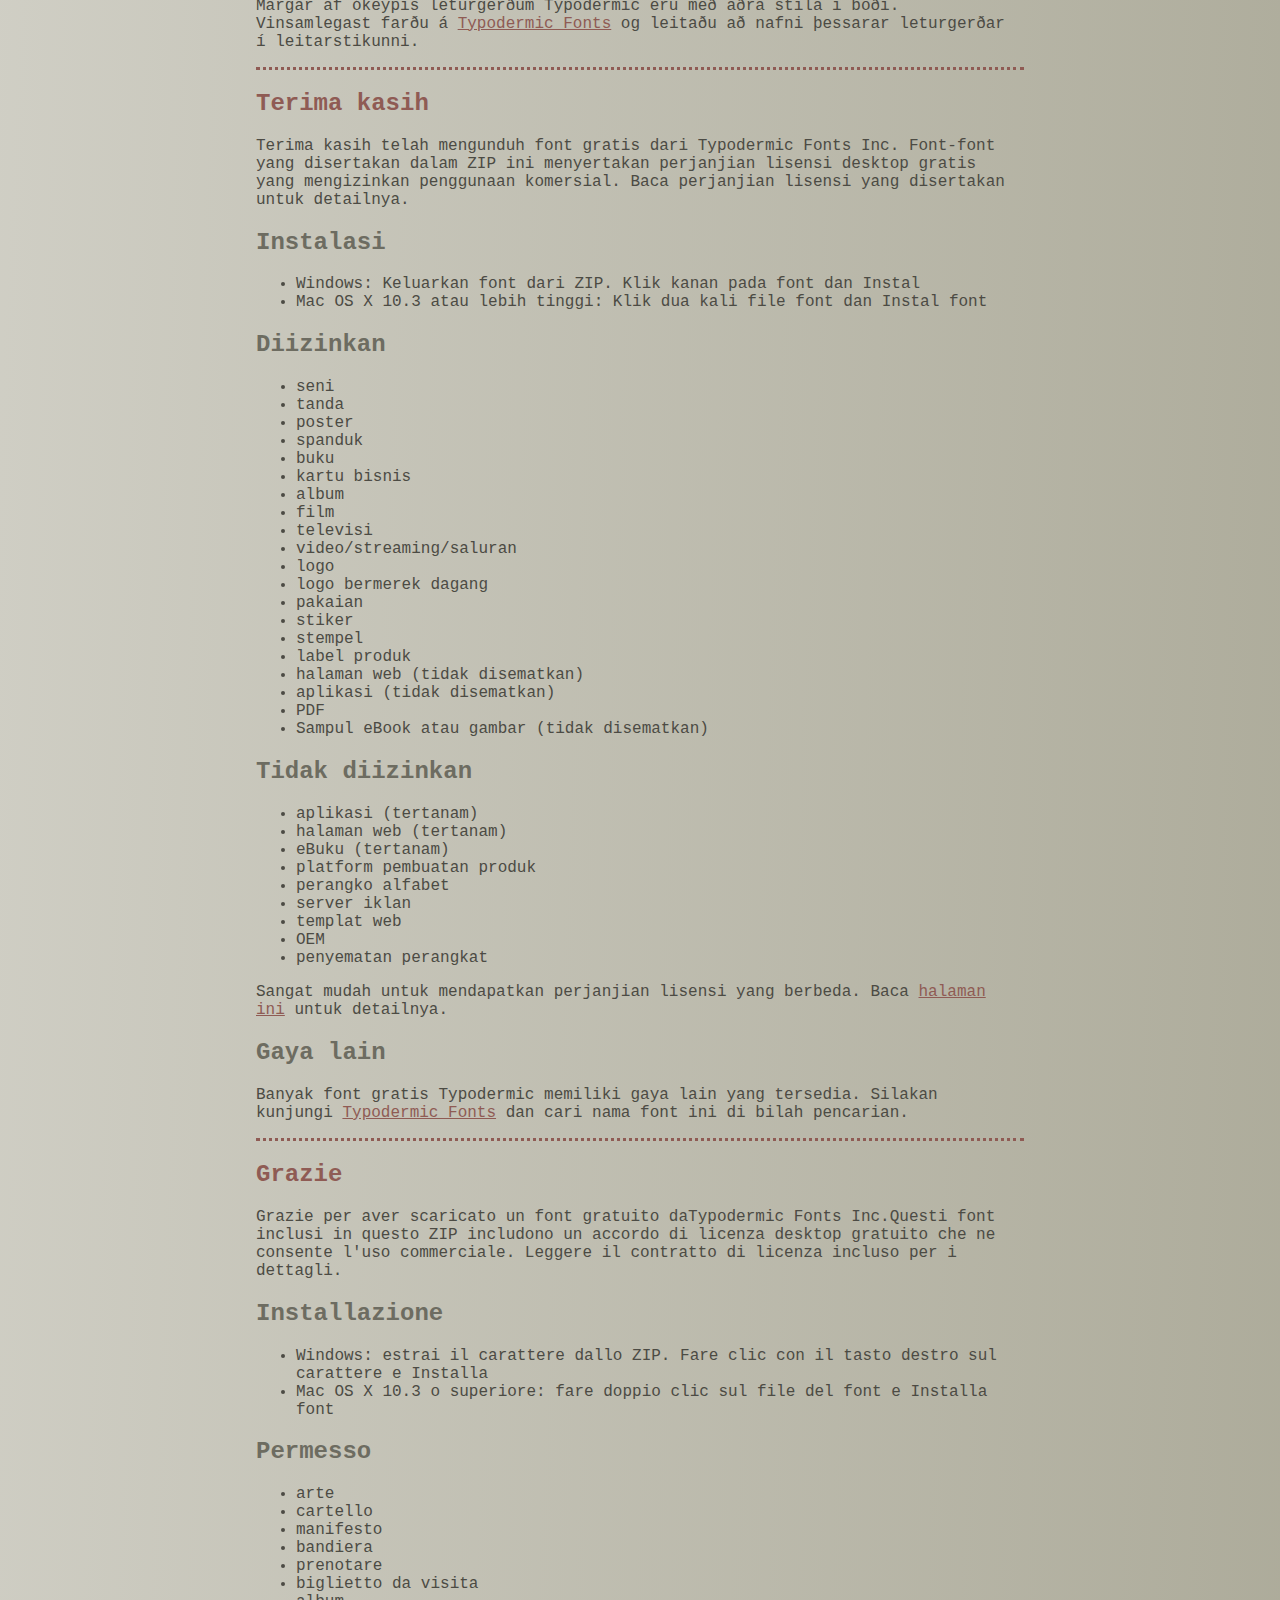
<file: read-this.html>
<head>
<meta http-equiv="Content-Type" content="text/html; charset=utf-8">
<title>Typodermic Fonts Inc. Free Font Instructions 2023</title>
<style type="text/css">
body {margin:30px 20% 120px 20%; padding:0px; font-family:Consolas, Courier, sans-serif; color:#4c4b44; background-color:#c2c1b3;
/* IE10 Consumer Preview */ 
background-image: -ms-linear-gradient(top left, #DEDDD6 0%, #9D9B87 100%);
/* Mozilla Firefox */ 
background-image: -moz-linear-gradient(top left, #DEDDD6 0%, #9D9B87 100%);
/* Opera */ 
background-image: -o-linear-gradient(top left, #DEDDD6 0%, #9D9B87 100%);
/* Webkit (Safari/Chrome 10) */ 
background-image: -webkit-gradient(linear, left top, right bottom, color-stop(0, #DEDDD6), color-stop(1, #9D9B87));
/* Webkit (Chrome 11+) */ 
background-image: -webkit-linear-gradient(top left, #DEDDD6 0%, #9D9B87 100%);
/* W3C Markup, IE10 Release Preview */ 
background-image: linear-gradient(to bottom right, #DEDDD6 0%, #9D9B87 100%);
	}
h2 {color:#6d6c61;}
a {color:#8f5b54;}
a:hover {color:#ffffff; background-color:#9a998c;}
hr.dotted {border: 0; border-top: 3px dotted #8f5b54;}
</style>
</head>

<body>

<br>

<p translate="no">
<a href="#German">Deutsch</a>
<a href="#Spanish">Español</a>
<a href="#French">Français</a>
<a href="#Arabic">العربية</a>
<a href="#Chinese">中国简体</a>
<a href="#Chinese(trad)">簡體字</a>
<a href="#Czech">Čeština</a>
<a href="#Greek">Ελληνικά</a>
<a href="#Hebrew">עִבְרִית</a>
<a href="#Hindi">हिन्दी</a>
<a href="#Hungarian">Magyar</a>
<a href="#Icelandic">Íslenska</a>
<a href="#Indonesian">Indonesia</a>
<a href="#Italian">Italiano</a>
<a href="#Korean">한국말</a>
<a href="#Japanese">日本語</a>
<a href="#Norwegian">Norsk</a>
<a href="#Polish">Język&nbsp;Polski</a>
<a href="#Portuguese">Português</a>
<a href="#Punjabi">ਪੰਜਾਬੀ</a>
<a href="#Romanian">Română</a>
<a href="#Russian">Русский</a>
<a href="#Swedish">Svenska</a>
<a href="#Tamil">தமிழ்</a>
<a href="#Thai">ภาษาไทย</a>
<a href="#Turkish">Türkçe</a>
<a href="#Ukrainian">Українська&nbsp;мова</a>
<a href="#Vietnamese">Tiếng&nbsp;Việt</a>
</p>

<h2>Thank you</h2>

<p>Thanks for downloading a free font from <span translate="no">Typodermic Fonts Inc.</span> These fonts included in this ZIP include a free desktop license agreement which permits commercial use. Read the included license agreement for details.</p>


<h2>Installation</h2>
<ul><li>Windows: Get the font out of the ZIP. Right-click on the font and <em>Install</em><li>Mac OS X 10.3 or above: Double-click the font file and <em>Install font</em></ul>

<h2>Allowed</h2>

<ul>
<li>art</li>
<li>sign</li>
<li>poster</li>
<li>banner</li>
<li>book</li>
<li>business card</li>
<li>album</li>
<li>movie</li>
<li>television</li>
<li>video/streaming/channels</li>
<li>logo</li>
<li>trademarked logo</li>
<li>clothing</li>
<li>sticker</li>
<li>stamp</li>
<li>product label</li>
<li>web page (not embedded)</li>
<li>app (not embedded)</li>
<li>PDF</li>
<li>eBook cover or images (not embedded)</li>
</ul>

<h2>Not allowed</h2>

<ul>
<li>app (embedded)</li>
<li>web page (embedded)</li>
<li>eBook (embedded)</li>
<li>product creation platform</li>
<li>alphabet stamps</li>
<li>advertisment server</li>
<li>web template</li>
<li>OEM</li>
<li>device embedding</li>
</ul>

<p>It&rsquo;s easy to get a different license agreement. Read the <a href="https://typodermicfonts.com/license/">this page</a> for details. </p>

<h2>Other styles</h2>

<p>Many of Typodermic's free fonts have other styles available. Please visit <a href="https://typodermicfonts.com">Typodermic Fonts</a> and search for the name of this font in the search bar.</p>

<hr class="dotted">

<h2><a id="German">Danke dir</a></h2>

<p>Vielen Dank, dass Sie eine kostenlose Schriftart von heruntergeladen haben Typodermic Fonts Inc. Diese in diesem ZIP enthaltenen Schriftarten beinhalten eine kostenlose Desktop-Lizenzvereinbarung, die eine kommerzielle Nutzung erlaubt. Lesen Sie die beigefügte Lizenzvereinbarung für Details.</p>


<h2>Installation</h2>
<ul><li>Windows: Holen Sie sich die Schriftart aus dem ZIP. Klicken Sie mit der rechten Maustaste auf die Schriftart und installieren Sie si<li>Mac OS X 10.3 oder höher: Doppelklicken Sie auf die Schriftartdatei und Schriftart installieren </ul>

<h2>Erlaubt</h2>

<ul>
<li>Kunst</li>
<li>Zeichen</li>
<li>Poster</li>
<li>Banner</li>
<li>Buchen</li>
<li>Visitenkarte</li>
<li>Album</li>
<li>Film</li>
<li>Fernsehen</li>
<li>Video/Streaming/Kanäle</li>
<li>Logo</li>
<li>markenrechtlich geschütztes Logo</li>
<li>Kleidung</li>
<li>Aufkleber</li>
<li>Briefmarke</li>
<li>Produktetikett</li>
<li>Webseite (nicht eingebettet)</li>
<li>App (nicht eingebettet)</li>
<li>PDF</li>
<li>eBook-Cover oder Bilder (nicht eingebettet)</li>
</ul>

<h2>Nicht erlaubt</h2>

<ul>
<li>App (eingebettet)</li>
<li>Webseite (eingebettet)</li>
<li>eBook (eingebettet)</li>
<li>Produkterstellungsplattform</li>
<li>Alphabet-Briefmarken</li>
<li>Werbeserver</li>
<li>Web-Vorlage</li>
<li>Erstausrüster</li>
<li>Geräteeinbettung</li>
</ul>

<p>Es ist einfach, eine andere Lizenzvereinbarung zu erhalten. Lesen Sie <a href="https://typodermicfonts.com/license/">diese Seite</a> für Details.</p>

<h2>Andere Stile</h2>

<p>Für viele der kostenlosen Schriftarten von Typodermic sind andere Stile verfügbar. Bitte besuchen Sie <a href="https://typodermicfonts.com">Typodermic Fonts</a> und suchen Sie in der Suchleiste nach dem Namen dieser Schriftart.</p>


<hr class="dotted">

<h2><a id="Spanish">Gracias</a></h2>

<p>Gracias por descargar una fuente gratuita de Typodermic Fonts Inc. Estas fuentes incluidas en este ZIP incluyen un acuerdo de licencia de escritorio gratuito que permite el uso comercial. Lea el acuerdo de licencia incluido para más detalles.</p>


<h2>Instalación</h2>
<ul><li>Windows: Saque la fuente del ZIP. Haga clic derecho en la fuente e instalar <li>Mac OS X 10.3 o superior: haga doble clic en el archivo de fuente e instale la fuente</ul>

<h2>Permitido</h2>

<ul>
<li>Arte</li>
<li>signo</li>
<li>póster</li>
<li>bandera</li>
<li>libro</li>
<li>tarjeta de visita</li>
<li>álbum</li>
<li>película</li>
<li>televisión</li>
<li>video/transmisión/canales</li>
<li>logo</li>
<li>logotipo de marca registrada</li>
<li>ropa</li>
<li>pegatina</li>
<li>estampilla</li>
<li>etiqueta del producto</li>
<li>página web (no incrustada)</li>
<li>aplicación (no incrustada)</li>
<li>PDF</li>
<li>Portada del libro electrónico o imágenes (no incrustadas)</li>
</ul>


<h2>No permitido</h2>

<ul>
<li>aplicación (incrustada)</li>
<li>página web (incrustada)</li>
<li>eBook (incrustado)</li>
<li>plataforma de creación de productos</li>
<li>sellos del alfabeto</li>
<li>servidor de anuncios</li>
<li>plantilla web</li>
<li>OEM</li>
<li>incrustación de dispositivo</li>
</ul>

<p>Es fácil obtener un acuerdo de licencia diferente. Lea <a href="https://typodermicfonts.com/license/">esta página</a> para más detalles.</p>

<h2>Otros estilos</h2>

<p>Muchas de las fuentes gratuitas de Typodermic tienen otros estilos disponibles. Visite  <a href="https://typodermicfonts.com">Typodermic Fonts</a> y busque el nombre de esta fuente en la barra de búsqueda.</p>


<hr class="dotted">

<h2><a id="French">Merci</a></h2>

<p>Merci d'avoir téléchargé une police gratuite sur Typodermic Fonts Inc. Ces polices incluses dans ce ZIP incluent un accord de licence de bureau gratuit qui permet une utilisation commerciale. Lisez le contrat de licence inclus pour plus de détails.</p>


<h2>Installation</h2>
<ul><li>Windows : extrayez la police du ZIP. Faites un clic droit sur la police et installez<li>Mac OS X 10.3 ou supérieur : double-cliquez sur le fichier de police et installez la police</ul>
  



<h2>Autorisé</h2>

<ul>
<li>de l'art</li>
<li>pancarte</li>
<li>affiche</li>
<li>bannière</li>
<li>livre</li>
<li>carte de visite</li>
<li>album</li>
<li>film</li>
<li>télévision</li>
<li>vidéo/streaming/chaînes</li>
<li>logo</li>
<li>logo de marque</li>
<li>Vêtements</li>
<li>autocollant</li>
<li>timbre</li>
<li>étiquette du produit</li>
<li>page Web (non intégrée)</li>
<li>application (non intégrée)</li>
<li>PDF</li>
<li>Couverture ou images d'eBook (non intégrées)</li>
</ul>
 


<h2>Interdit</h2>

<ul>
<li>application (intégrée)</li>
<li>page Web (intégrée)</li>
<li>eBook (intégré)</li>
<li>plateforme de création de produits</li>
<li>timbres alphabétiques</li>
<li>serveur de publicité</li>
<li>modèle web</li>
<li>FEO</li>
<li>intégration de l'appareil</li>
</ul>

<p>Il est facile d'obtenir un autre contrat de licence. Lisez  <a href="https://typodermicfonts.com/license/">cette page</a> pour plus de détails.</p>

<h2>Autres modèles</h2>

<p>De nombreuses polices gratuites de Typodermic proposent d'autres styles. Veuillez visiter  <a href="https://typodermicfonts.com">Typodermic Fonts</a> et rechercher le nom de cette police dans la barre de recherche.</p>


<hr class="dotted">

<h2><a id="Arabic">شكرًا لك</a></h2>

<p>

شكرا لتحميل الخط المجاني من Typodermic Fonts Inc. تتضمن هذه الخطوط المضمنة في ملف ZIP هذا اتفاقية ترخيص سطح مكتب مجانية تسمح بالاستخدام التجاري. اقرأ اتفاقية الترخيص المضمنة للحصول على التفاصيل.</p>


<h2>التركيب</h2>
<ul><li>Windows: أخرج الخط من ملف ZIP. انقر بزر الماوس الأيمن فوق الخط وتثبيت
    نظام التشغيل <li>Mac OS X 10.3 أو إصدار أحدث: انقر نقرًا مزدوجًا فوق ملف الخط وقم بتثبيت الخط</em></ul>

<h2>مسموح</h2>

<ul>
<li>فن</li>
<li>لافتة</li>
<li>ملصق</li>
<li>لافتة</li>
<li>كتاب</li>
<li>بطاقة العمل</li>
<li>الألبوم</li>
<li>فيلم</li>
<li>التلفاز</li>
<li>فيديو / تدفق / قنوات</li>
<li>شعار</li>
<li>شعار مسجّل كعلامة تجارية</li>
<li>ملابس</li>
<li>ملصق</li>
<li>ختم</li>
<li>ملصق المنتج</li>
<li>صفحة ويب (غير مضمنة)</li>
<li>التطبيق (غير مضمن)</li>
<li>بي دي إف</li>
<li>غلاف الكتاب الإلكتروني أو الصور (غير مضمنة)</li>
</ul>

<h2>غير مسموح</h2>

<ul>
<li>التطبيق (مضمن)</li>
<li>صفحة الويب (مضمنة)</li>
<li>كتاب إلكتروني (مضمن)</li>
<li>منصة إنشاء المنتجات</li>
<li>طوابع الأبجدية</li>
<li>خادم الإعلان</li>
<li>قالب الويب</li>
<li>OEM</li>
<li>تضمين الجهاز</li>
</ul>

<p>من السهل  للحصول على <a href="https://typodermicfonts.com/license/">هذه الصفحة</a>  اقرأ هذه الصفحة للحصول على التفاصي</p>


<h2>أنماط أخرى</h2>

<p>العديد من الخطوط المجانية في Typodermic لها أنماط أخرى متاحة. يرجى زيارة <a href="https://typodermicfonts.com">TTypodermic Fonts</a> والبحث عن اسم هذا الخط في شريط البحث.</p>


<hr class="dotted">

<h2><a id="Chinese">谢谢</a></h2>

<p>感谢您从以下位置下载免费字体Typodermic Fonts Inc.此 ZIP 中包含的这些字体包括允许商业使用的免费桌面许可协议。阅读随附的许可协议了解详细信息。</p>


<h2>安装</h2>
<ul><li>Windows：从 ZIP 中获取字体。右键单击字体并安装<li>Mac OS X 10.3 或更高版本：双击字体文件并安装字体 </ul>

<h2>允许</h2>





<ul>
<li>艺术</li>
<li>符号</li>
<li>海报</li>
<li>横幅</li>
<li>书</li>
<li>名片</li>
<li>专辑</li>
<li>电影</li>
<li>电视</li>
<li>视频/流媒体/频道</li>
<li>商标</li>
<li>商标标志</li>
<li>服装</li>
<li>贴纸</li>
<li>邮票</li>
<li>产品标签</li>
<li>网页（未嵌入）</li>
<li>应用程序（未嵌入）</li>
<li>PDF</li>
<li>电子书封面或图像（未嵌入）</li>
</ul>

<h2>不允许</h2>

<ul>
<li>应用程序（嵌入式）</li>
<li>网页（嵌入式）</li>
<li>电子书（嵌入式）</li>
<li>产品创造平台</li>
<li>字母邮票</li>
<li>广告服务器</li>
<li>网页模板</li>
<li>贴牌生产</li>
<li>设备嵌入</li>
</ul>

<p>很容易获得不同的许可协议。阅读<a href="https://typodermicfonts.com/license/">此页面</a>了解详情。</p>

<h2>其他款式</h2>

<p>Typodermic 的许多免费字体都有其他可用的样式。请访问<a href="https://typodermicfonts.com">Typodermic Fonts</a>并在搜索栏中搜索此字体的名称。</p>


<hr class="dotted">

<h2><a id="Chinese(trad)">謝謝</a></h2>

<p>感謝您從以下位置下載免費字體Typodermic Fonts Inc。 此 ZIP 中包含的這些字體包括允許商業使用的免費桌面許可協議。閱讀隨附的許可協議了解詳細信息。</p>


<h2>安裝</h2>
<ul><li>Windows：從 ZIP 中獲取字體。右鍵單擊字體並安裝<li>Mac OS X 10.3 或更高版本：雙擊字體文件並安裝字體 </ul>

<h2>允許</h2>

<ul>
<li>藝術</li>
<li>符號</li>
<li>海報</li>
<li>橫幅</li>
<li>書</li>
<li>名片</li>
<li>專輯</li>
<li>電影</li>
<li>電視</li>
<li>視頻/流媒體/頻道</li>
<li>商標</li>
<li>商標標誌</li>
<li>服裝</li>
<li>貼紙</li>
<li>郵票</li>
<li>產品標籤</li>
<li>網頁（未嵌入）</li>
<li>應用程序（未嵌入）</li>
<li>PDF</li>
<li>電子書封面或圖像（未嵌入）</li>


</ul>

<h2>不允許</h2>

<ul>
<li>應用程序（嵌入式）</li>
<li>網頁（嵌入式）</li>
<li>電子書（嵌入式）</li>
<li>產品創造平台</li>
<li>字母郵票</li>
<li>廣告服務器</li>
<li>網頁模板</li>
<li>貼牌生產</li>
<li>設備嵌入</li>
</ul>

<p>很容易獲得不同的許可協議。閱讀<a href="https://typodermicfonts.com/license/">此頁面</a>了解詳情。</p>

<h2>其他款式</h2>

<p>Typodermic 的許多免費字體都有其他可用的樣式。請訪問<a href="https://typodermicfonts.com">Typodermic Fonts</a>並在搜索欄中搜索此字體的名稱。</p>


<hr class="dotted">

<h2><a id="Czech">Děkuju</a></h2>

<p>Děkujeme, že jste si zdarma stáhli písmo z Typodermic Fonts Inc. Tato písma obsažená v tomto ZIP zahrnují bezplatnou licenční smlouvu pro stolní počítače, která umožňuje komerční použití. Podrobnosti naleznete v přiložené licenční smlouvě.</p>


<h2>Instalace</h2>
<ul><li>Windows: Získejte písmo ze ZIP. Klepněte pravým tlačítkem myši na písmo a nainstalujte <li>Mac OS X 10.3 nebo vyšší: Poklepejte na soubor s písmem a vyberte Instalovat písmo </ul>

<h2>Povoleno</h2>

<ul>
<li>umění</li>
<li>podepsat</li>
<li>plakát</li>
<li>prapor</li>
<li>rezervovat</li>
<li>vizitka</li>
<li>album</li>
<li>film</li>
<li>televize</li>
<li>video/streaming/kanály</li>
<li>logo</li>
<li>logo s ochrannou známkou</li>
<li>oblečení</li>
<li>nálepka</li>
<li>razítko</li>
<li>štítek produktu</li>
<li>webová stránka (není vložená)</li>
<li>aplikace (není vložená)</li>
<li>PDF</li>
<li>Obálka nebo obrázky elektronické knihy (nevložené)</li>
</ul>

<h2>Nepovoleno</h2>

<ul>
<li>aplikace (vložená)</li>
<li>webová stránka (vložená)</li>
<li>e-kniha (vložená)</li>
<li>platforma pro tvorbu produktů</li>
<li>abecední razítka</li>
<li>reklamní server</li>
<li>webová šablona</li>
<li>OEM</li>
<li>zabudování zařízení</li>
</ul>

<p>Je snadné získat jinou licenční smlouvu. Podrobnosti si přečtěte na <a href="https://typodermicfonts.com/license/">této stránce</a>.

<h2>Jiné styly</h2>

<p>Mnoho bezplatných písem Typodermic má k dispozici další styly. Navštivte prosím <a href="https://typodermicfonts.com">Typodermic Fonts</a> a vyhledejte název tohoto písma ve vyhledávací liště.</p>

<hr class="dotted">

<h2><a id="Greek">Σας ευχαριστώ</a></h2>

<p>Ευχαριστούμε για τη λήψη μιας δωρεάν γραμματοσειράς από Typodermic Fonts Inc. Αυτές οι γραμματοσειρές που περιλαμβάνονται σε αυτό το ZIP περιλαμβάνουν μια δωρεάν άδεια χρήσης επιτραπέζιου υπολογιστή που επιτρέπει την εμπορική χρήση. Διαβάστε τη συμφωνία άδειας χρήσης που περιλαμβάνεται για λεπτομέρειες.</p>


<h2>Εγκατάσταση</h2>
<ul><li>Windows: Βγάλτε τη γραμματοσειρά από το ZIP. Κάντε δεξί κλικ στη γραμματοσειρά και Εγκαταστήστε <li>Mac OS X 10.3 ή νεότερη έκδοση: Κάντε διπλό κλικ στο αρχείο γραμματοσειράς και Εγκατάσταση γραμματοσειράς</ul>

<h2>Επιτρέπεται</h2>

<ul>
<li>τέχνη</li>
<li>σημάδι</li>
<li>αφίσα</li>
<li>πανό</li>
<li>Βιβλίο</li>
<li>επαγγελματική κάρτα</li>
<li>άλμπουμ</li>
<li>ταινία</li>
<li>τηλεόραση</li>
<li>βίντεο/ροή/κανάλια</li>
<li>λογότυπο</li>
<li>λογότυπο με εμπορικό σήμα</li>
<li>είδη ένδυσης</li>
<li>αυτοκόλλητη ετικέτα</li>
<li>σφραγίδα</li>
<li>ετικέτα προϊόντος</li>
<li>ιστοσελίδα (μη ενσωματωμένη)</li>
<li>εφαρμογή (μη ενσωματωμένη)</li>
<li>PDF</li>
<li>Εξώφυλλο ή εικόνες ebook (όχι ενσωματωμένα)</li>
</ul>

<h2>Δεν επιτρέπεται</h2>

<ul>
<li>εφαρμογή (ενσωματωμένη)</li>
<li>ιστοσελίδα (ενσωματωμένη)</li>
<li>eBook (ενσωματωμένο)</li>
<li>πλατφόρμα δημιουργίας προϊόντων</li>
<li>γραμματόσημα αλφαβήτου</li>
<li>διακομιστής διαφήμισης</li>
<li>πρότυπο ιστού</li>
<li>OEM</li>
<li>ενσωμάτωση συσκευής</li>
</ul>

<p>Είναι εύκολο να αποκτήσετε μια διαφορετική συμφωνία άδειας χρήσης. Διαβάστε <a href="https://typodermicfonts.com/license/">αυτήν τη σελίδα</a> για λεπτομέρειες.</p>

<h2>Άλλα στυλ</h2>

<p>Πολλές από τις δωρεάν γραμματοσειρές του Typodermic έχουν άλλα στυλ διαθέσιμα. Επισκεφτείτε το <a href="https://typodermicfonts.com">Typodermic Fonts</a> και αναζητήστε το όνομα αυτής της γραμματοσειράς στη γραμμή αναζήτησης.</p>


<hr class="dotted">

<h2><a id="Hebrew">תודה</a></h2>

<p>תודה שהורדת פונט בחינם מTypodermic Fonts Inc.גופנים אלה הכלולים ב-ZIP זה כוללים הסכם רישיון חינם לשולחן העבודה המאפשר שימוש מסחרי. קרא את הסכם הרישיון הכלול לפרטים.</p>


<h2>הַתקָנָה</h2>
<ul><li>Windows: הוצא את הגופן מה-ZIP. לחץ לחיצה ימנית על הגופן והתקן<li>Mac OS X 10.3 ומעלה: לחץ פעמיים על קובץ הגופן והתקן גופן</ul>

   
<h2>מוּתָר</h2>

<ul>
<li>אומנות</li>
<li>סִימָן</li>
<li>פּוֹסטֵר</li>
<li>דֶגֶל</li>
<li>סֵפֶר</li>
<li>כרטיס עסקים</li>
<li>אַלבּוֹם</li>
<li>סרט</li>
<li>טֵלֶוִיזִיָה</li>
<li>וידאו/סטרימינג/ערוצים</li>
<li>סֵמֶל</li>
<li>לוגו סימן מסחרי</li>
<li>הַלבָּשָׁה</li>
<li>מַדבֵּקָה</li>
<li>חותמת</li>
<li>תווית המוצר</li>
<li>דף אינטרנט (לא מוטבע)</li>
<li>אפליקציה (לא משובצת)</li>
<li>PDF</li>
<li>כריכה או תמונות של ספר אלקטרוני (לא משובצים)</li>
</ul>

<h2>לא מורשה</h2>

<ul>
<li>אפליקציה (מוטבעת)</li>
<li>דף אינטרנט (מוטבע)</li>
<li>ספר אלקטרוני (מוטבע)</li>
<li>פלטפורמת יצירת מוצר</li>
<li>חותמות אלפבית</li>
<li>שרת פרסומות</li>
<li>תבנית אינטרנט</li>
<li>OEM</li>
<li>הטמעת מכשיר</li>
</ul>

<p>קל להשיג הסכם רישיון אחר. קרא את הדף <a href="https://typodermicfonts.com/license/">הזה</a> לפרטים.</p>

<h2>סגנונות אחרים</h2>

<p>לרבים מהגופנים החינמיים של Typodermic יש סגנונות אחרים זמינים. אנא בקר בגופנים מסוג <a href="https://typodermicfonts.com">Typodermic</a> וחפש את השם של גופן זה בשורת החיפוש.</p>

<hr class="dotted">

<h2><a id="Hindi">शुक्रिया</a></h2>

<p>से निःशुल्क फ़ॉन्ट डाउनलोड करने के लिए धन्यवादTypodermic Fonts Inc.इस जिप में शामिल इन फोंट में एक मुफ्त डेस्कटॉप लाइसेंस समझौता शामिल है जो व्यावसायिक उपयोग की अनुमति देता है। विवरण के लिए शामिल लाइसेंस समझौते को पढ़ें।</p>


<h2>इंस्टालेशन</h2>
<ul><li>Windows: जिप से फॉन्ट निकालें। फ़ॉन्ट पर राइट-क्लिक करें और इंस्टॉल करें<li>Mac OS X 10.3 या इसके बाद के संस्करण: फ़ॉन्ट फ़ाइल पर डबल-क्लिक करें और फ़ॉन्ट इंस्टॉल करें </ul>

<h2>अनुमत</h2>

<ul>
<li>कला</li>
<li>संकेत</li>
<li>पोस्टर</li>
<li>बैनर</li>
<li>किताब</li>
<li>बिज़नेस कार्ड</li>
<li>एल्बम</li>
<li>चलचित्र</li>
<li>टेलीविजन</li>
<li>वीडियो/स्ट्रीमिंग/चैनल</li>
<li>प्रतीक चिन्ह</li>
<li>ट्रेडमार्क लोगो</li>
<li>कपड़े</li>
<li>कँटिया</li>
<li>टिकट</li>
<li>उत्पाद लेबल</li>
<li>वेब पेज (एम्बेडेड नहीं)</li>
<li>ऐप (एम्बेडेड नहीं)</li>
<li>पीडीएफ</li>
<li>ईबुक कवर या छवियां (एम्बेडेड नहीं)</li>
</ul>

<h2>अनुमति नहीं</h2>

<ul>
<li>ऐप (एम्बेडेड)</li>
<li>वेब पेज (एम्बेडेड)</li>
<li>ईबुक (एम्बेडेड)</li>
<li>उत्पाद निर्माण मंच</li>
<li>वर्णमाला टिकटें</li>
<li>विज्ञापन सर्वर</li>
<li>वेब टेम्पलेट</li>
<li>ओईएम</li>
<li>डिवाइस एम्बेडिंग</li>
</ul>

<p>एक अलग लाइसेंस अनुबंध प्राप्त करना आसान है। विवरण के लिए <a href="https://typodermicfonts.com/license/">इस पेज</a> को पढ़ें ।</p>

<h2>अन्य शैलियाँ</h2>

<p>टाइपोडर्मिक के कई मुफ्त फोंट में अन्य शैलियाँ उपलब्ध हैं। कृपया <a href="https://typodermicfonts.com">टाइपोडर्मिक फ़ॉन्ट्स</a> पर जाएं और सर्च बार में इस फ़ॉन्ट का नाम खोजें।</p>


<hr class="dotted">

<h2><a id="Hungarian">Köszönöm</a></h2>

<p>Köszönjük, hogy letöltött egy ingyenes betűtípust innen Typodermic Fonts Inc. A ZIP-ben található betűtípusok ingyenes asztali licencszerződést tartalmaznak, amely lehetővé teszi a kereskedelmi felhasználást. A részletekért olvassa el a mellékelt licencszerződést.</p>


<h2>Telepítés</h2>
<ul><li>Windows: Vegye ki a fontot a ZIP-ből. Kattintson a jobb gombbal a betűtípusra, és telepítse <li>Mac OS X 10.3 vagy újabb: Kattintson duplán a betűtípusfájlra, és kattintson a betűtípus telepítésére </ul>

<h2>Engedélyezett</h2>

<ul>
<li>Művészet</li>
<li>jel</li>
<li>poszter</li>
<li>transzparens</li>
<li>könyv</li>
<li>névjegykártya</li>
<li>album</li>
<li>film</li>
<li>televízió</li>
<li>videó/streaming/csatornák</li>
<li>logó</li>
<li>védjegyes logó</li>
<li>ruházat</li>
<li>matrica</li>
<li>bélyeg</li>
<li>termékcímkét</li>
<li>weboldal (nem beágyazott)</li>
<li>alkalmazás (nem beágyazott)</li>
<li>PDF</li>
<li>e-könyv borítója vagy képek (nem beágyazva)</li>
</ul>

<h2>Nem megengedett</h2>

<ul>
<li>alkalmazás (beágyazott)</li>
<li>weboldal (beágyazott)</li>
<li>e-könyv (beágyazott)</li>
<li>termékkészítő platform</li>
<li>ábécé bélyegek</li>
<li>hirdetési szerver</li>
<li>web sablon</li>
<li>OEM</li>
<li>eszközbeágyazás</li>
</ul>

<p>Könnyű más licencszerződést kötni. Olvassa el <a href="https://typodermicfonts.com/license/">ezt az oldalt</a> a részletekért.</p>

<h2>Egyéb stílusok</h2>

<p>A Typodermic ingyenes betűtípusai közül sok más stílus is elérhető. Kérjük, látogasson el a <a href="https://typodermicfonts.com">Typodermic Fonts</a> oldalra , és keresse meg ennek a betűtípusnak a nevét a keresősávban.</p>


<hr class="dotted">

<h2><a id="Icelandic">Þakka þér fyrir</a></h2>

<p>Takk fyrir að hlaða niður ókeypis leturgerð frá Typodermic Fonts Inc. Þessar leturgerðir sem fylgja með í þessari ZIP innihalda ókeypis leyfissamning fyrir skrifborð sem leyfir notkun í atvinnuskyni. Lestu meðfylgjandi leyfissamning fyrir frekari upplýsingar.</p>

<h2>Uppsetning</h2>
<ul><li>Windows: Fáðu leturgerðina úr ZIP. Hægrismelltu á leturgerðina og Settu upp <li>Mac OS X 10.3 eða nýrri: Tvísmelltu á leturgerðina og Settu upp leturgerð</ul>

<h2>Leyfilegt</h2>

<ul>
<li>list</li>
<li>merki</li>
<li>plakat</li>
<li>borði</li>
<li>bók</li>
<li>nafnspjald</li>
<li>albúm</li>
<li>kvikmynd</li>
<li>sjónvarp</li>
<li>myndband/straumspilun/rásir</li>
<li>lógó</li>
<li>vörumerki</li>
<li>fatnað</li>
<li>límmiða</li>
<li>Stimpill</li>
<li>vörumerki</li>
<li>vefsíðu (ekki innbyggð)</li>
<li>app (ekki innbyggt)</li>
<li>PDF</li>
<li>Rafbókarkápa eða myndir (ekki innfelldar)</li>
</ul>

<h2>Ekki leyft</h2>

<ul>
<li>app (innfellt)</li>
<li>vefsíða (innfelld)</li>
<li>Rafbók (innfelld)</li>
<li>vettvangur fyrir vörusköpun</li>
<li>stafrófsfrímerki</li>
<li>auglýsingaþjónn</li>
<li>vefsniðmát</li>
<li>OEM</li>
<li>innfelling tækis</li>
</ul>

<p>Það er auðvelt að fá annan leyfissamning. Lestu <a href="https://typodermicfonts.com/license/">þessa síðu</a> fyrir nánari upplýsingar.</p>

<h2>Aðrir stílar</h2>

<p>Margar af ókeypis leturgerðum Typodermic eru með aðra stíla í boði. Vinsamlegast farðu á <a href="https://typodermicfonts.com">Typodermic Fonts</a> og leitaðu að nafni þessarar leturgerðar í leitarstikunni.</p>


<hr class="dotted">

<h2><a id="Indonesian">Terima kasih</a></h2>

<p>Terima kasih telah mengunduh font gratis dari Typodermic Fonts Inc. Font-font yang disertakan dalam ZIP ini menyertakan perjanjian lisensi desktop gratis yang mengizinkan penggunaan komersial. Baca perjanjian lisensi yang disertakan untuk detailnya.</p>


<h2>Instalasi</h2>
<ul><li>Windows: Keluarkan font dari ZIP. Klik kanan pada font dan Instal <li>Mac OS X 10.3 atau lebih tinggi: Klik dua kali file font dan Instal font </ul>

<h2>Diizinkan</h2>

<ul>
<li>seni</li>
<li>tanda</li>
<li>poster</li>
<li>spanduk</li>
<li>buku</li>
<li>kartu bisnis</li>
<li>album</li>
<li>film</li>
<li>televisi</li>
<li>video/streaming/saluran</li>
<li>logo</li>
<li>logo bermerek dagang</li>
<li>pakaian</li>
<li>stiker</li>
<li>stempel</li>
<li>label produk</li>
<li>halaman web (tidak disematkan)</li>
<li>aplikasi (tidak disematkan)</li>
<li>PDF</li>
<li>Sampul eBook atau gambar (tidak disematkan)</li>
</ul>

<h2>Tidak diizinkan</h2>

<ul>
<li>aplikasi (tertanam)</li>
<li>halaman web (tertanam)</li>
<li>eBuku (tertanam)</li>
<li>platform pembuatan produk</li>
<li>perangko alfabet</li>
<li>server iklan</li>
<li>templat web</li>
<li>OEM</li>
<li>penyematan perangkat</li>
</ul>

<p>Sangat mudah untuk mendapatkan perjanjian lisensi yang berbeda. Baca <a href="https://typodermicfonts.com/license/">halaman ini</a> untuk detailnya.</p>

<h2>Gaya lain</h2>

<p>Banyak font gratis Typodermic memiliki gaya lain yang tersedia. Silakan kunjungi <a href="https://typodermicfonts.com">Typodermic Fonts</a> dan cari nama font ini di bilah pencarian.</p>


<hr class="dotted">

<h2><a id="Italian">Grazie</a></h2>

<p>Grazie per aver scaricato un font gratuito daTypodermic Fonts Inc.Questi font inclusi in questo ZIP includono un accordo di licenza desktop gratuito che ne consente l'uso commerciale. Leggere il contratto di licenza incluso per i dettagli.</p>


<h2>Installazione</h2>
<ul><li>Windows: estrai il carattere dallo ZIP. Fare clic con il tasto destro sul carattere e Installa <li>Mac OS X 10.3 o superiore: fare doppio clic sul file del font e Installa font</ul>

<h2>Permesso</h2>

<ul>
<li>arte</li>
<li>cartello</li>
<li>manifesto</li>
<li>bandiera</li>
<li>prenotare</li>
<li>biglietto da visita</li>
<li>album</li>
<li>film</li>
<li>televisione</li>
<li>video/streaming/canali</li>
<li>logo</li>
<li>marchio registrato</li>
<li>capi di abbigliamento</li>
<li>etichetta</li>
<li>francobollo</li>
<li>etichetta del prodotto</li>
<li>pagina web (non incorporata)</li>
<li>app (non incorporata)</li>
<li>PDF</li>
<li>Copertina o immagini dell'eBook (non incorporate)</li>
</ul>

<h2>Non autorizzato</h2>

<ul>
<li>app (incorporata)</li>
<li>pagina web (incorporata)</li>
<li>eBook (incorporato)</li>
<li>piattaforma di creazione del prodotto</li>
<li>francobolli alfabetici</li>
<li>server pubblicitario</li>
<li>modello web</li>
<li>OEM</li>
<li>incorporamento del dispositivo</li>
</ul>

<p>È facile ottenere un contratto di licenza diverso. Leggi <a href="https://typodermicfonts.com/license/">questa pagina</a> per i dettagli.</p>

<h2>Altri stili</h2>

<p>Molti dei font gratuiti di Typodermic hanno altri stili disponibili. Si prega di visitare <a href="https://typodermicfonts.com">Typodermic Fonts</a> e cercare il nome di questo font nella barra di ricerca.</p>


<hr class="dotted">

<h2><a id="Korean">고맙습니다</a></h2>

<p>에서 무료 글꼴을 다운로드해 주셔서 감사합니다 Typodermic Fonts Inc. 이 ZIP에 포함된 이러한 글꼴에는 상업적 사용을 허용하는 무료 데스크톱 라이선스 계약이 포함되어 있습니다. 자세한 내용은 포함된 라이센스 계약을 읽으십시오.</p>


<h2>설치</h2>
<ul><li>Windows: ZIP에서 글꼴을 가져옵니다. 글꼴을 마우스 오른쪽 버튼으로 클릭하고 설치 <li>Mac OS X 10.3 이상: 글꼴 파일을 두 번 클릭하고 글꼴 설치</ul>

<h2>허용된</h2>

<ul>
<li>미술</li>
<li>징후</li>
<li>포스터</li>
<li>배너</li>
<li>도서</li>
<li>명함</li>
<li>앨범</li>
<li>영화</li>
<li>텔레비전</li>
<li>비디오/스트리밍/채널</li>
<li>심벌 마크</li>
<li>상표 로고</li>
<li>의류</li>
<li>상표</li>
<li>우표</li>
<li>제품 라벨</li>
<li>웹페이지(삽입되지 않음)</li>
<li>앱(삽입되지 않음)</li>
<li>PDF</li>
<li>eBook 표지 또는 이미지(삽입되지 않음)</li>
</ul>

<h2>허용되지 않음</h2>

<ul>
<li>앱(임베디드)</li>
<li>웹페이지(임베디드)</li>
<li>전자책(임베디드)</li>
<li>제품 제작 플랫폼</li>
<li>알파벳 우표</li>
<li>광고 서버</li>
<li>웹 템플릿</li>
<li>OEM</li>
<li>장치 임베딩</li>
</ul>

<p>
다른 라이센스 계약을 얻는 것은 쉽습니다. <a href="https://typodermicfonts.com/license/">자세한 내용은 이 페이지</a> 를 읽으십시오.</p>

<h2>다른 스타일</h2>

<p>많은 Typodermic의 무료 글꼴에는 다른 스타일을 사용할 수 있습니다. <a href="https://typodermicfonts.com">Typodermic Fonts</a> 를 방문 하여 검색창에서 이 글꼴의 이름을 검색하십시오.</p>


<hr class="dotted">

<h2><a id="Japanese">ありがとうございます</a></h2>

<p>から無料フォントをダウンロードしていただきありがとうございますTypodermic Fonts 株式会社。 この ZIP に含まれるこれらのフォントには、商用利用を許可する無料のデスクトップ ライセンス契約が含まれています。詳細については、同梱のライセンス契約をお読みください。</p>


<h2>インストール</h2>
<ul><li>Windows: ZIP からフォントを取得します。フォントを右クリックしてインストール <li>Mac OS X 10.3 以降: フォント ファイルをダブルクリックし、フォントをインストールします。 </ul>

<h2>許可</h2>

<ul>
<li>美術</li>
<li>サイン</li>
<li>ポスター</li>
<li>バナー</li>
<li>本</li>
<li>名刺</li>
<li>アルバム</li>
<li>映画</li>
<li>テレビ</li>
<li>ビデオ/ストリーミング/チャンネル</li>
<li>ロゴ</li>
<li>商標登録されたロゴ</li>
<li>衣類</li>
<li>ステッカー</li>
<li>切手</li>
<li>製品ラベル</li>
<li>Web ページ (埋め込まれていません)</li>
<li>アプリ (埋め込まれていません)</li>
<li>PDF</li>
<li>eBook の表紙または画像 (埋め込まれていないもの)</li>
</ul>

<h2>禁止</h2>

<ul>
<li>アプリ (組み込み)</li>
<li>Web ページ (埋め込み)</li>
<li>eBook (埋め込み)</li>
<li>プロダクトクリエーションプラットフォーム</li>
<li>アルファベットスタンプ</li>
<li>広告サーバー</li>
<li>ウェブ テンプレート</li>
<li>OEM</li>
<li>デバイス埋め込み</li>
</ul>

<p>別のライセンス契約を取得するのは簡単です。<a href="https://typodermicfonts.com/license/">詳しくはこちらのページ</a>をお読みください。</p>

<h2>その他のスタイル</h2>

<p>Typodermic のフリー フォントの多くには、他のスタイルが用意されています。<a href="https://typodermicfonts.com">Typodermic Fonts</a>にアクセスし、検索バーでこのフォントの名前を検索してください。 弊社は日本の会社ですので、お問い合わせフォームに日本語で入力してください。</p>


<hr class="dotted">

<h2><a id="Norwegian">Takk skal du ha</a></h2>

<p>Takk for at du lastet ned en gratis font fra Typodermic Fonts Inc. Disse skriftene som er inkludert i denne ZIP-filen inkluderer en gratis lisensavtale for skrivebord som tillater kommersiell bruk. Les den medfølgende lisensavtalen for detaljer.</p>


<h2>Installasjon</h2>
<ul><li>Windows: Få skriften ut av ZIP. Høyreklikk på skriften og installer <li>Mac OS X 10.3 eller nyere: Dobbeltklikk på skriftfilen og Installer skrift </ul>

<h2>Tillatt</h2>

<ul>
<li>Kunst</li>
<li>skilt</li>
<li>plakat</li>
<li>banner</li>
<li>bok</li>
<li>visittkort</li>
<li>album</li>
<li>film</li>
<li>fjernsyn</li>
<li>video/streaming/kanaler</li>
<li>logo</li>
<li>varemerkebeskyttet logo</li>
<li>klær</li>
<li>klistremerke</li>
<li>stemple</li>
<li>produktetikett</li>
<li>nettside (ikke innebygd)</li>
<li>app (ikke innebygd)</li>
<li>PDF</li>
<li>e-bokomslag eller bilder (ikke innebygd)</li>
</ul>

<h2>Ikke tillatt</h2>

<ul>
<li>app (innebygd)</li>
<li>nettside (innebygd)</li>
<li>e-bok (innebygd)</li>
<li>plattform for produktskaping</li>
<li>alfabetstempler</li>
<li>annonseserver</li>
<li>nettmal</li>
<li>OEM</li>
<li>innbygging av enheten</li>

</ul>

<p>Det er enkelt å få en annen lisensavtale. Les <a href="https://typodermicfonts.com/license/">denne siden</a> for detaljer.</p>

<h2>Andre stiler</h2>

<p>Mange av Typodermics gratis fonter har andre stiler tilgjengelig. Gå til <a href="https://typodermicfonts.com">Typodermic Fonts</a> og søk etter navnet på denne fonten i søkefeltet.</p>


<hr class="dotted">

<h2><a id="Polish">Dziękuję Ci</a></h2>

<p>Dziękujemy za pobranie darmowej czcionki z Typodermic Fonts Inc. Czcionki zawarte w tym pliku ZIP zawierają umowę licencyjną dotyczącą bezpłatnego komputera stacjonarnego, która zezwala na wykorzystanie komercyjne. Przeczytaj dołączoną umowę licencyjną, aby poznać szczegóły.</p>


<h2>Dozwolony</h2>
<ul><li>Windows: Pobierz czcionkę z ZIP-a. Kliknij czcionkę prawym przyciskiem myszy i zainstaluj<li>Mac OS X 10.3 lub nowszy: Kliknij dwukrotnie plik czcionki i Zainstaluj czcionkę </ul>

<h2>Allowed</h2>

<ul>
<li>sztuka</li>
<li>podpisać</li>
<li>plakat</li>
<li>transparent</li>
<li>książka</li>
<li>wizytówka</li>
<li>album</li>
<li>film</li>
<li>telewizja</li>
<li>wideo/transmisja strumieniowa/kanały</li>
<li>logo</li>
<li>znak firmowy</li>
<li>odzież</li>
<li>naklejka</li>
<li>znaczek</li>
<li>Etykieta produktu</li>
<li>strona internetowa (nie osadzona)</li>
<li>aplikacja (nie osadzona)</li>
<li>PDF</li>
<li>Okładka eBooka lub obrazy (nie osadzone)</li>
</ul>

<h2>Nie dozwolony</h2>

<ul>
<li>aplikacja (wbudowana)</li>
<li>strona internetowa (wbudowana)</li>
<li>eBook (wbudowany)</li>
<li>platforma do tworzenia produktów</li>
<li>znaczki alfabetu</li>
<li>serwer reklam</li>
<li>szablon sieciowy</li>
<li>OEM</li>
<li>osadzanie urządzenia</li>
</ul>

<p>Uzyskanie innej umowy licencyjnej jest łatwe. Przeczytaj <a href="https://typodermicfonts.com/license/">tę stronę</a>, aby uzyskać szczegółowe informacje.</p>

<h2>Inne style</h2>

<p>Wiele darmowych czcionek Typodermic ma dostępne inne style. Odwiedź stronę <a href="https://typodermicfonts.com">Typodermic Fonts</a> i wyszukaj nazwę tej czcionki w pasku wyszukiwania.</p>


<hr class="dotted">

<h2><a id="Portuguese">Obrigada</a></h2>

<p>Obrigado por baixar uma fonte gratuita de Typodermic Fonts Inc. Essas fontes incluídas neste ZIP incluem um contrato de licença de desktop gratuito que permite o uso comercial. Leia o contrato de licença incluído para obter detalhes.</p>


<h2>Instalação</h2>
<ul><li>Windows: Obtenha a fonte do ZIP. Clique com o botão direito na fonte e instale <li>Mac OS X 10.3 ou superior: clique duas vezes no arquivo de fonte e instale a fonte </ul>

<h2>Permitido</h2>

<ul>
<li>arte</li>
<li>o sinal</li>
<li>poster</li>
<li>bandeira</li>
<li>livro</li>
<li>cartão de visitas</li>
<li>álbum</li>
<li>filme</li>
<li>televisão</li>
<li>vídeo/streaming/canais</li>
<li>logotipo</li>
<li>logotipo de marca registrada</li>
<li>roupas</li>
<li>adesivo</li>
<li>carimbo</li>
<li>Rótulo do produto</li>
<li>página da web (não incorporada)</li>
<li>aplicativo (não incorporado)</li>
<li>PDF</li>
<li>Capa ou imagens do eBook (não incorporadas)</li>
</ul>

<h2>Não permitido</h2>

<ul>
<li>aplicativo (incorporado)</li>
<li>página web (incorporada)</li>
<li>e-book (incorporado)</li>
<li>plataforma de criação de produtos</li>
<li>carimbos do alfabeto</li>
<li>servidor de anúncios</li>
<li>modelo da web</li>
<li>OEM</li>
<li>incorporação de dispositivo</li>
</ul>

<p>É fácil obter um contrato de licença diferente. Leia <a href="https://typodermicfonts.com/license/">esta página</a> para obter detalhes.</p>

<h2>Outros estilos</h2>

<p>Muitas das fontes gratuitas do Typodermic têm outros estilos disponíveis. Por favor, visite <a href="https://typodermicfonts.com">Typodermic Fonts</a> e procure o nome desta fonte na barra de pesquisa.</p>


<hr class="dotted">

<h2><a id="Punjabi">ਤੁਹਾਡਾ ਧੰਨਵਾਦ</a></h2>

<p>ਤੋਂ ਇੱਕ ਮੁਫਤ ਫੌਂਟ ਡਾਊਨਲੋਡ ਕਰਨ ਲਈ ਧੰਨਵਾਦ Typodermic Fonts Inc. ਇਸ ਜ਼ਿਪ ਵਿੱਚ ਸ਼ਾਮਲ ਇਹਨਾਂ ਫੌਂਟਾਂ ਵਿੱਚ ਇੱਕ ਮੁਫਤ ਡੈਸਕਟੌਪ ਲਾਇਸੈਂਸ ਸਮਝੌਤਾ ਸ਼ਾਮਲ ਹੈ ਜੋ ਵਪਾਰਕ ਵਰਤੋਂ ਦੀ ਇਜਾਜ਼ਤ ਦਿੰਦਾ ਹੈ। ਵੇਰਵਿਆਂ ਲਈ ਸ਼ਾਮਲ ਲਾਇਸੰਸ ਸਮਝੌਤੇ ਨੂੰ ਪੜ੍ਹੋ।</p>


<h2>ਇੰਸਟਾਲੇਸ਼ਨ</h2>
<ul><li>Windows ਜ਼ਿਪ ਤੋਂ ਫੌਂਟ ਪ੍ਰਾਪਤ ਕਰੋ। ਫੌਂਟ 'ਤੇ ਸੱਜਾ-ਕਲਿਕ ਕਰੋ ਅਤੇ ਇੰਸਟਾਲ ਕਰੋ <li>Mac OS X 10.3 ਜਾਂ ਇਸ ਤੋਂ ਉੱਪਰ: ਫੌਂਟ ਫਾਈਲ 'ਤੇ ਡਬਲ-ਕਲਿਕ ਕਰੋ ਅਤੇ ਫੌਂਟ ਸਥਾਪਿਤ ਕਰੋ </ul>

<h2>ਦੀ ਇਜਾਜ਼ਤ ਹੈ</h2>

<ul>
<li>ਕਲਾ</li>
<li>ਚਿੰਨ੍ਹ</li>
<li>ਪੋਸਟਰ</li>
<li>ਬੈਨਰ</li>
<li>ਕਿਤਾਬ</li>
<li>ਕਾਰੋਬਾਰੀ ਕਾਰਡ</li>
<li>ਐਲਬਮ</li>
<li>ਫਿਲਮ</li>
<li>ਟੈਲੀਵਿਜ਼ਨ</li>
<li>ਵੀਡੀਓ/ਸਟ੍ਰੀਮਿੰਗ/ਚੈਨਲ</li>
<li>ਲੋਗੋ</li>
<li>ਟ੍ਰੇਡਮਾਰਕ ਲੋਗੋ</li>
<li>ਕੱਪੜੇ</li>
<li>ਸਟਿੱਕਰ</li>
<li>ਮੋਹਰ</li>
<li>ਉਤਪਾਦ ਲੇਬਲ</li>
<li>ਵੈਬ ਪੇਜ (ਏਮਬੈਡਡ ਨਹੀਂ)</li>
<li>ਐਪ (ਏਮਬੈਡਡ ਨਹੀਂ)</li>
<li>PDF</li>
<li>ਈਬੁੱਕ ਕਵਰ ਜਾਂ ਚਿੱਤਰ (ਏਮਬੈਡਡ ਨਹੀਂ)</li>
</ul>

<h2>ਇਜਾਜ਼ਤ ਨਹੀਂ ਹੈ</h2>

<ul>
<li>ਐਪ (ਏਮਬੈਡਡ)</li>
<li>ਵੈੱਬ ਪੇਜ (ਏਮਬੈਡਡ)</li>
<li>ਈ-ਕਿਤਾਬ (ਏਮਬੈਡਡ)</li>
<li>ਉਤਪਾਦ ਬਣਾਉਣ ਪਲੇਟਫਾਰਮ</li>
<li>ਵਰਣਮਾਲਾ ਸਟਪਸ</li>
<li>ਵਿਗਿਆਪਨ ਸਰਵਰ</li>
<li>ਵੈੱਬ ਟੈਮਪਲੇਟ</li>
<li>OEM</li>
<li>ਡਿਵਾਈਸ ਏਮਬੈਡਿੰਗ</li>
</ul>

<p>ਇੱਕ ਵੱਖਰਾ ਲਾਇਸੰਸ ਸਮਝੌਤਾ ਪ੍ਰਾਪਤ ਕਰਨਾ ਆਸਾਨ ਹੈ। ਵੇਰਵਿਆਂ ਲਈ <a href="https://typodermicfonts.com/license/">ਇਸ ਪੰਨੇ</a> ਨੂੰ ਪੜ੍ਹੋ ।</p>

<h2>ਹੋਰ ਸਟਾਈਲ</h2>

<p>ਟਾਈਪੋਡਰਮਿਕ ਦੇ ਬਹੁਤ ਸਾਰੇ ਮੁਫਤ ਫੌਂਟਾਂ ਦੀਆਂ ਹੋਰ ਸ਼ੈਲੀਆਂ ਉਪਲਬਧ ਹਨ। ਕਿਰਪਾ ਕਰਕੇ <a href="https://typodermicfonts.com">Typodermic Fonts</a> 'ਤੇ ਜਾਓ ਅਤੇ ਖੋਜ ਪੱਟੀ ਵਿੱਚ ਇਸ ਫੌਂਟ ਦੇ ਨਾਮ ਦੀ ਖੋਜ ਕਰੋ।</p>


<hr class="dotted">

<h2><a id="Romanian">Mulțumesc</a></h2>

<p>Vă mulțumim pentru descărcarea unui font gratuit de la Typodermic Fonts Inc. Aceste fonturi incluse în acest ZIP includ un acord de licență gratuit pentru desktop, care permite utilizarea comercială. Citiți acordul de licență inclus pentru detalii.</p>


<h2>Instalare</h2>
<ul><li>Windows: scoateți fontul din ZIP. Faceți clic dreapta pe font și Instalați <li>Mac OS X 10.3 sau o versiune ulterioară: Faceți dublu clic pe fișierul fontului și Instalați fontul </ul>

<h2>Permis</h2>

<ul>
<li>artă</li>
<li>semn</li>
<li>poster</li>
<li>banner</li>
<li>carte</li>
<li>carte de vizită</li>
<li>album</li>
<li>film</li>
<li>televiziune</li>
<li>video/streaming/canale</li>
<li>siglă</li>
<li>logo-ul mărcii comerciale</li>
<li>îmbrăcăminte</li>
<li>autocolant</li>
<li>timbru</li>
<li>eticheta produsului</li>
<li>pagină web (neîncorporată)</li>
<li>aplicație (nu încorporată)</li>
<li>PDF</li>
<li>Copertă sau imagini de cărți electronice (nu încorporate)</li>
</ul>

<h2>Nepermis</h2>

<ul>
<li>aplicație (încorporată)</li>
<li>pagină web (încorporată)</li>
<li>carte electronică (încorporată)</li>
<li>platforma de creare a produselor</li>
<li>timbre cu alfabet</li>
<li>server de publicitate</li>
<li>șablon web</li>
<li>OEM</li>
<li>încorporarea dispozitivului</li>
</ul>

<p>Este ușor să obțineți un alt acord de licență. Citiți <a href="https://typodermicfonts.com/license/">această pagină</a> pentru detalii.</p>

<h2>Alte stiluri</h2>

<p>Multe dintre fonturile gratuite ale Typodermic au alte stiluri disponibile. Vă rugăm să vizitați <a href="https://typodermicfonts.com">Typodermic Fonts</a> și să căutați numele acestui font în bara de căutare.</p>


<hr class="dotted">

<h2><a id="Russian">Спасибо</a></h2>

<p>Спасибо за загрузку бесплатного шрифта с Typodermic Fonts Inc. Эти шрифты, включенные в этот ZIP-файл, включают бесплатное лицензионное соглашение для настольных компьютеров, которое разрешает коммерческое использование. Подробнее читайте в прилагаемом лицензионном соглашении.</p>


<h2>Установка</h2>
<ul><li>Windows: достаньте шрифт из ZIP. Щелкните правой кнопкой мыши шрифт и установите <li>Mac OS X 10.3 или более поздней версии: дважды щелкните файл шрифта и выберите « Установить шрифт» . </ul>

<h2>Допустимый</h2>

<ul>
<li>Изобразительное искусство</li>
<li>подписать</li>
<li>плакат</li>
<li>баннер</li>
<li>книга</li>
<li>визитная карточка</li>
<li>альбом</li>
<li>кино</li>
<li>телевидение</li>
<li>видео/стриминг/каналы</li>
<li>логотип</li>
<li>логотип торговой марки</li>
<li>одежда</li>
<li>наклейка</li>
<li>печать</li>
<li>этикетка продукта</li>
<li>веб-страница (не встроенная)</li>
<li>приложение (не встроенное)</li>
<li>PDF</li>
<li>Обложка или изображения электронной книги (не встроенные)</li>
</ul>

<h2>Не положено</h2>

<ul>
<li>приложение (встроенное)</li>
<li>веб-страница (встроенная)</li>
<li>электронная книга (встроенная)</li>
<li>платформа для создания продукта</li>
<li>алфавит марки</li>
<li>рекламный сервер</li>
<li>веб-шаблон</li>
<li>ОЕМ</li>
<li>встраивание устройства</li>
</ul>

<p>Легко получить другое лицензионное соглашение. Подробности читайте на <a href="https://typodermicfonts.com/license/">этой странице</a> .</p>

<h2>Другие стили</h2>

<p>Для многих бесплатных шрифтов Typodermic доступны другие стили. Пожалуйста, посетите <a href="https://typodermicfonts.com">Typodermic Fonts</a> и найдите название этого шрифта в строке поиска.</p>


<hr class="dotted">

<h2><a id="Swedish">Tack</a></h2>

<p>Tack för att du laddar ner ett gratis typsnitt från Typodermic Fonts Inc. Dessa typsnitt som ingår i denna ZIP inkluderar ett gratis licensavtal för skrivbordet som tillåter kommersiell användning. Läs det medföljande licensavtalet för detaljer.</p>


<h2>Installation</h2>
<ul><li>Windows: Ta bort teckensnittet från ZIP. Högerklicka på typsnittet och installera <li>Mac OS X 10.3 eller senare: Dubbelklicka på teckensnittsfilen och Installera teckensnitt </ul>

<h2>Tillåten</h2>

<ul>
<li>konst</li>
<li>skylt</li>
<li>affisch</li>
<li>baner</li>
<li>bok</li>
<li>visitkort</li>
<li>album</li>
<li>film</li>
<li>tv</li>
<li>video/streaming/kanaler</li>
<li>logotyp</li>
<li>varumärkesskyddad logotyp</li>
<li>Kläder</li>
<li>klistermärke</li>
<li>stämpel</li>
<li>produktetikett</li>
<li>webbsida (ej inbäddad)</li>
<li>app (ej inbäddad)</li>
<li>PDF</li>
<li>e-bokomslag eller bilder (ej inbäddade)</li>
</ul>

<h2>Inte tillåtet</h2>

<ul>
<li>app (inbäddad)</li>
<li>webbsida (inbäddad)</li>
<li>e-bok (inbäddad)</li>
<li>plattform för att skapa produkter</li>
<li>alfabetet stämplar</li>
<li>annonsserver</li>
<li>webbmall</li>
<li>OEM</li>
<li>enhetsinbäddning</li>
</ul>

<p>Det är lätt att få ett annat licensavtal. Läs den <a href="https://typodermicfonts.com/license/">här sidan</a> för detaljer.</p>

<h2>Andra stilar</h2>

<p>Många av Typodermics gratis typsnitt har andra stilar tillgängliga. Besök <a href="https://typodermicfonts.com">Typodermic Fonts</a> och sök efter namnet på detta teckensnitt i sökfältet.</p>


<hr class="dotted">

<h2><a id="Tamil">நன்றி</a></h2>

<p>இதிலிருந்து இலவச எழுத்துருவைப் பதிவிறக்கியதற்கு நன்றி Typodermic Fonts Inc. இந்த ஜிப்பில் சேர்க்கப்பட்டுள்ள இந்த எழுத்துருக்கள் வணிகரீதியான பயன்பாட்டை அனுமதிக்கும் இலவச டெஸ்க்டாப் உரிம ஒப்பந்தத்தை உள்ளடக்கியது. விவரங்களுக்கு சேர்க்கப்பட்ட உரிம ஒப்பந்தத்தைப் படிக்கவும்.</p>


<h2>நிறுவல்</h2>
<ul><li>Windows: ZIP இலிருந்து எழுத்துருவைப் பெறவும். எழுத்துரு மீது வலது கிளிக் செய்து நிறுவவும்<li>அல்லது அதற்கு மேல்: எழுத்துருக் கோப்பை இருமுறை கிளிக் செய்து, எழுத்துருவை நிறுவவும்</ul>

<h2>அனுமதிக்கப்பட்டது</h2>

<ul>
<li>கலை</li>
<li>அடையாளம்</li>
<li>சுவரொட்டி</li>
<li>பதாகை</li>
<li>நூல்</li>
<li>வணிக அட்டை</li>
<li>ஆல்பம்</li>
<li>திரைப்படம்</li>
<li>தொலைக்காட்சி</li>
<li>வீடியோ/ஸ்ட்ரீமிங்/சேனல்கள்</li>
<li>சின்னம்</li>
<li>வர்த்தக முத்திரை லோகோ</li>
<li>ஆடை</li>
<li>ஓட்டி</li>
<li>முத்திரை</li>
<li>தயாரிப்பு லேபிள்</li>
<li>வலைப்பக்கம் (உட்பொதிக்கப்படவில்லை)</li>
<li>பயன்பாடு (உட்பொதிக்கப்படவில்லை)</li>
<li>PDF</li>
<li>மின்புத்தக அட்டை அல்லது படங்கள் (உட்பொதிக்கப்படவில்லை)</li>
</ul>

<h2>அனுமதி இல்லை</h2>

<ul>
<li>பயன்பாடு (உட்பொதிக்கப்பட்டது)</li>
<li>வலைப்பக்கம் (உட்பொதிக்கப்பட்டது)</li>
<li>மின்புத்தகம் (உட்பொதிக்கப்பட்டது)</li>
<li>தயாரிப்பு உருவாக்கும் தளம்</li>
<li>எழுத்துக்கள் முத்திரைகள்</li>
<li>விளம்பர சர்வர்</li>
<li>வலை டெம்ப்ளேட்</li>
<li>OEM</li>
<li>சாதனம் உட்பொதித்தல்</li>
</ul>

<p>வேறுபட்ட உரிம ஒப்பந்தத்தைப் பெறுவது எளிது. விவரங்களுக்கு <a href="https://typodermicfonts.com/license/">இந்தப்</a> பக்கத்தைப் படிக்கவும் .</p>

<h2>பிற பாணிகள்</h2>

<p>Typodermic இன் இலவச எழுத்துருக்கள் பல மற்ற பாணிகளைக் கொண்டுள்ளன. தயவு செய்து <a href="https://typodermicfonts.com">Typodermic</a> எழுத்துருக்களைப் பார்வையிடவும் மற்றும் தேடல் பட்டியில் இந்த எழுத்துருவின் பெயரைத் தேடவும்.</p>


<hr class="dotted">

<h2><a id="Thai">ขอขอบคุณ</a></h2>

<p>Tขอขอบคุณที่ดาวน์โหลดฟอนต์ฟรีจากTypodermic Fonts Inc. แบบอักษรเหล่านี้ที่รวมอยู่ใน ZIP นี้รวมถึงข้อตกลงสิทธิ์การใช้งานเดสก์ท็อปฟรีซึ่งอนุญาตให้ใช้ในเชิงพาณิชย์ อ่านข้อตกลงใบอนุญาตรวมสำหรับรายละเอียด</p>


<h2>การติดตั้ง</h2>
<ul><li>Windows: รับแบบอักษรจาก ZIP คลิกขวาที่ฟอนต์และติดตั้ง <li>Mac OS X 10.3 ขึ้นไป: ดับเบิลคลิกไฟล์ฟอนต์และติดตั้งฟอนต์ </ul>

<h2>อนุญาต</h2>

<ul>
<li>ศิลปะ</li>
<li>เข้าสู่ระบบ</li>
<li>โปสเตอร์</li>
<li>แบนเนอร์</li>
<li>หนังสือ</li>
<li>นามบัตร</li>
<li>อัลบั้ม</li>
<li>ภาพยนตร์</li>
<li>โทรทัศน์</li>
<li>วิดีโอ/สตรีมมิ่ง/ช่อง</li>
<li>โลโก้</li>
<li>โลโก้เครื่องหมายการค้า</li>
<li>เสื้อผ้า</li>
<li>สติ๊กเกอร์</li>
<li>ประทับ</li>
<li>ฉลากสินค้า</li>
<li>หน้าเว็บ (ไม่ฝังตัว)</li>
<li>แอพ (ไม่ฝังตัว)</li>
<li>ไฟล์ PDF</li>
<li>หน้าปก eBook หรือรูปภาพ (ไม่ฝัง)</li>
</ul>

<h2>ไม่ได้รับอนุญาต</h2>

<ul>
<li>แอพ (ฝังตัว)</li>
<li>หน้าเว็บ (แบบฝัง)</li>
<li>eBook (แบบฝัง)</li>
<li>แพลตฟอร์มการสร้างผลิตภัณฑ์</li>
<li>แสตมป์ตัวอักษร</li>
<li>เซิร์ฟเวอร์โฆษณา</li>
<li>แม่แบบเว็บ</li>
<li>OEM</li>
<li>การฝังอุปกรณ์</li>
</ul>

<p>ง่ายที่จะได้รับข้อตกลงสิทธิ์การใช้งานอื่น อ่าน<a href="https://typodermicfonts.com/license/">หน้านี้</a>เพื่อดูรายละเอียด</p>

<h2>สไตล์อื่นๆ</h2>

<p>ฟอนต์ฟรีมากมายของ Typodermic มีสไตล์อื่นๆ ให้เลือกใช้ โปรดไปที่ <a href="https://typodermicfonts.com">Typodermic Fonts</a>และค้นหาชื่อของแบบอักษรนี้ในแถบค้นหา.</p>


<hr class="dotted">

<h2><a id="Turkish">Teşekkür ederim</a></h2>

<p>Typodermic Fonts Inc.'den ücretsiz bir yazı tipi indirdiğiniz için teşekkür ederiz. Bu ZIP'te bulunan bu yazı tipleri, ticari kullanıma izin veren ücretsiz bir masaüstü lisans sözleşmesi içerir. Ayrıntılar için verilen lisans sözleşmesini okuyun.</p>


<h2>Kurulum</h2>
<ul><li>Windows: Yazı tipini ZIP dosyasından çıkarın. Yazı tipine sağ tıklayın ve Yükleyin <li>Mac OS X 10.3 veya üstü: Yazı tipi dosyasına çift tıklayın ve Yazı tipini yükle</ul>

<h2>İzin verilmiş</h2>

<ul>
<li>sanat</li>
<li>imza</li>
<li>afiş</li>
<li>afiş</li>
<li>kitap</li>
<li>kartvizit</li>
<li>albüm</li>
<li>film</li>
<li>televizyon</li>
<li>video/akış/kanallar</li>
<li>logo</li>
<li>ticari marka logosu</li>
<li>Giyim</li>
<li>etiket</li>
<li>pul</li>
<li>ürün etiketi</li>
<li>web sayfası (gömülü değil)</li>
<li>uygulama (gömülü değil)</li>
<li>PDF</li>
<li>eKitap kapağı veya resimleri (gömülü değil)</li>
</ul>

<h2>İzin verilmedi</h2>

<ul>
<li>uygulama (gömülü)</li>
<li>web sayfası (gömülü)</li>
<li>eKitap (gömülü)</li>
<li>ürün oluşturma platformu</li>
<li>alfabe pulları</li>
<li>reklam sunucusu</li>
<li>web şablonu</li>
<li>OEM</li>
<li>cihaz gömme</li>
</ul>

<p>Farklı bir lisans sözleşmesi almak kolaydır. Ayrıntılar için <a href="https://typodermicfonts.com/license/">bu sayfayı</a> okuyun .</p>

<h2>Diğer stiller</h2>

<p>Typodermic'in ücretsiz yazı tiplerinin birçoğunda başka stiller mevcuttur. Lütfen <a href="https://typodermicfonts.com">Typodermic Fonts</a>'u ziyaret edin ve arama çubuğunda bu fontun adını arayın.</p>

<hr class="dotted">

<h2><a id="Ukrainian">Дуже дякую</a></h2>

<p>Дякуємо за завантаження безкоштовного шрифту з Typodermic Fonts Inc. Ці шрифти, включені в цей ZIP, включають безкоштовну ліцензійну угоду для комп’ютера, яка дозволяє комерційне використання. Прочитайте включену ліцензійну угоду, щоб дізнатися більше.</p>


<h2>монтаж</h2>
<ul><li>Windows: дістаньте шрифт із ZIP. Клацніть правою кнопкою миші на шрифті та встановіть <li>Mac OS X 10.3 або вище: двічі клацніть файл шрифту та виберіть Установити шрифт </ul>

<h2>Дозволено</h2>

<ul>
<li>ст</li>
<li>знак</li>
<li>плакат</li>
<li>банер</li>
<li>книга</li>
<li>бізнес картка</li>
<li>альбом</li>
<li>фільм</li>
<li>телебачення</li>
<li>відео/потокове передавання/канали</li>
<li>логотип</li>
<li>логотип торгової марки</li>
<li>одяг</li>
<li>наклейка</li>
<li>штамп</li>
<li>етикетка продукту</li>
<li>веб-сторінка (не вбудована)</li>
<li>додаток (не вбудований)</li>
<li>PDF</li>
<li>Обкладинка електронної книги або зображення (не вбудовані)</li>
</ul>

<h2>Не дозволено</h2>

<ul>
<li>додаток (вбудований)</li>
<li>веб-сторінка (вбудована)</li>
<li>електронна книга (вбудована)</li>
<li>платформа створення продукту</li>
<li>алфавітні марки</li>
<li>сервер реклами</li>
<li>веб-шаблон</li>
<li>OEM</li>
<li>вбудовування пристрою</li>
</ul>

<p>Отримати іншу ліцензійну угоду легко. Прочитайте <a href="https://typodermicfonts.com/license/">цю сторінку</a> для отримання деталей.</p>

<h2>Інші стилі</h2>

<p>Багато безкоштовних шрифтів Typodermic мають інші доступні стилі. Відвідайте <a href="https://typodermicfonts.com">Typodermic Fonts</a> і знайдіть назву цього шрифту в рядку пошуку.</p>


<hr class="dotted">


<h2><a id="Vietnamese">Cảm ơn bạn</a></h2>

<p>Cảm ơn bạn đã tải xuống một phông chữ miễn phí từ Typodermic Fonts Inc. Những phông chữ có trong ZIP này bao gồm thỏa thuận cấp phép máy tính để bàn miễn phí cho phép sử dụng thương mại. Đọc thỏa thuận cấp phép đi kèm để biết chi tiết.</p>


<h2>Cài đặt</h2>
<ul><li>Windows: Lấy phông chữ ra khỏi ZIP. Nhấp chuột phải vào phông chữ và Cài đặt <li>Mac OS X 10.3 trở lên: Nhấp đúp vào tệp phông chữ và Cài đặt phông chữ</ul>

<h2Cho phép</h2>

<ul>
<li>Mỹ thuật</li>
<li>bảng hiệu</li>
<li>poster</li>
<li>Ảnh bìa</li>
<li>sách</li>
<li>danh thiếp</li>
<li>album</li>
<li>bộ phim</li>
<li>Tivi</li>
<li>video/phát trực tuyến/kênh</li>
<li>Logo</li>
<li>logo đã đăng ký nhãn hiệu</li>
<li>quần áo</li>
<li>nhãn dán</li>
<li>con tem</li>
<li>nhãn sản phẩm</li>
<li>trang web (không được nhúng)</li>
<li>ứng dụng (không được nhúng)</li>
<li>PDF</li>
<li>Bìa sách điện tử hoặc hình ảnh (không được nhúng)</li>
</ul>

<h2>Không cho phép</h2>

<ul>
<li>ứng dụng (nhúng)</li>
<li>trang web (được nhúng)</li>
<li>Sách điện tử (nhúng)</li>
<li>nền tảng tạo sản phẩm</li>
<li>tem bảng chữ cái</li>
<li>máy chủ quảng cáo</li>
<li>mẫu web</li>
<li>OEM</li>
<li>nhúng thiết bị</li>
</ul>

<p>Thật dễ dàng để có được một thỏa thuận cấp phép khác. Đọc <a href="https://typodermicfonts.com/license/">trang này</a> để biết chi tiết.</p>

<h2>phong cách khác</h2>

<p>Nhiều phông chữ miễn phí của Typodermic có sẵn các kiểu khác. Vui lòng truy cập <a href="https://typodermicfonts.com">Typodermic Fonts</a> và tìm kiếm tên của phông chữ này trong thanh tìm kiếm.</p>

<hr class="dotted">

</body>
</file>
<file: style.css>
@font-face {
    font-family: 'Fulls';
    src: url('/Blacklisted.ttf') format('truetype');
  }
  @font-face {
    font-family: 'Fulls';
    src: url('/') format('truetype');
  }
  @font-face {
    font-family: 'nexa';
    src: url('Nexa-Heavy.ttf') format('truetype');
  }




.navbar-nav .nav-item {

    position: relative;
  }
  .navbar-nav .nav-item .dropdown-content {
    position: absolute;
    top: 100%;
    left: 0;
    display: none;
    background-color: #fff;
    padding: 10px;
    border-radius: 5px;
    box-shadow: 0px 4px 10px rgba(0, 0, 0, 0.2);
    transition: all 0.3s ease-in-out;
  }
  .navbar-nav .nav-item:hover .dropdown-content {
    display: block;
  }
  .navbar-nav .nav-item .dropdown-content a {
    display: block;
    color: black;
    text-decoration: none;
    padding: 5px 0;
  }
  .navbar-nav .nav-link::after {
    content: '';
    position: absolute;
    bottom: -2px;
    left: 0;
    width: 0;
    height: 2px;
    background-color: #030000dc;
    transition: width 0.6s ease;
  }
  .navbar-nav .nav-link:hover::after {
    width: 100%;
  }
  .arrow-button:hover {
    color: #138496;
  }
 
  .centered-text {
    text-align: center;
    margin-top: 50px;
  }
  .container {
    max-width: 600px;
    margin: 0 auto;
    position: relative;
  }
  .container img {
    width: 300px;
    height: 300px;
    border-radius: 50%;
    opacity: 0.8;
    transition: transform 1s; /* Transition for image sliding */
  }
 

  .new-text {
    color: #fff; /* White text */
    font-size: 24px;
    position: absolute;
    top: 50%;
    left: 50%;
    transform: translate(-50%, -50%);
    opacity: 0; /* Initially hidden */
    transition: opacity 1s; /* Transition for text opacity */
  }
.roles {
    display: flex;
    justify-content: space-between;
    align-items: center;
    margin-top: 20px;
}

.profile-image {
    width: 200px; /* Adjust the width as needed */
    height: auto;
}
</file>
